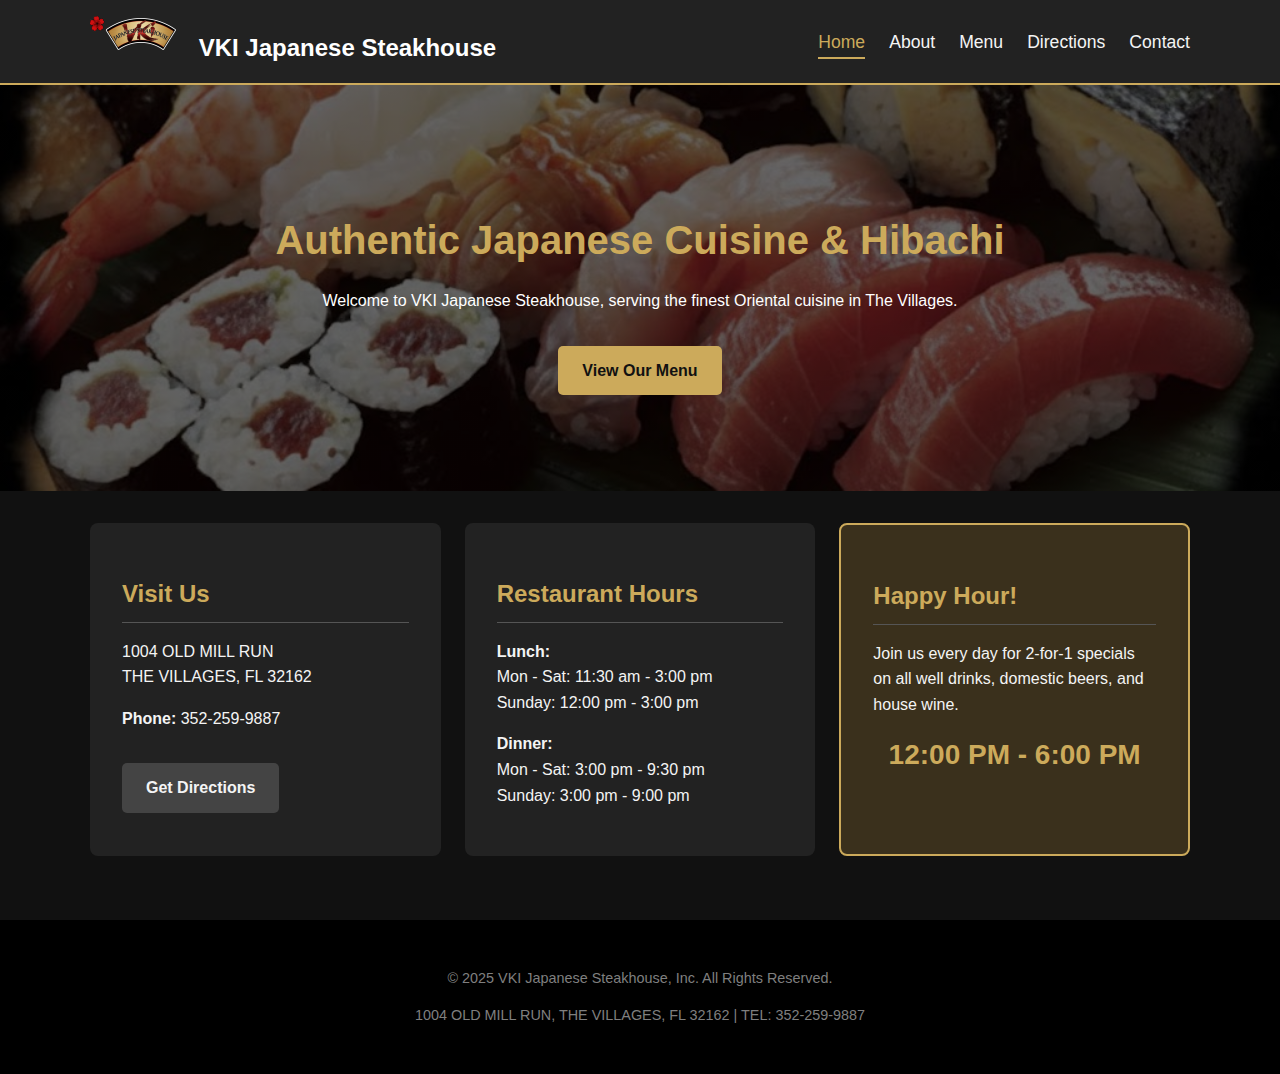
<file: index.html>
<!DOCTYPE html>
<html lang="en">
<head>
    <meta charset="UTF-8">
    <meta name="viewport" content="width=device-width, initial-scale=1.0">
    <title>VKI Japanese Steakhouse - The Villages, FL</title>
    <link rel="icon" type="image/png" href="src/images/vki-updated-tr-bg-no-flower.png">
    <link rel="stylesheet" href="src/style.css">
</head>
<body>
    <header>
        <div class="container">
            <div class="logo">
                <a href="index.html">
                    <img src="src/images/vki-updated-tr-bg.png" alt="VKI Japanese Steakhouse Logo">
                    VKI Japanese Steakhouse
                </a>
            </div>
            <nav>
                <ul>
                    <li><a href="index.html" class="active">Home</a></li>
                    <li><a href="pages/about.html">About</a></li>
                    <li><a href="pages/menu.html">Menu</a></li>
                    <li><a href="pages/direction.html">Directions</a></li>
                    <li><a href="pages/contact.html">Contact</a></li>
                </ul>
            </nav>
        </div>
    </header>

    <main>
        <section class="hero">
            <div class="container">
                <h1>Authentic Japanese Cuisine & Hibachi</h1>
                <p>Welcome to VKI Japanese Steakhouse, serving the finest Oriental cuisine in The Villages.</p>
                <a href="pages/menu.html" class="cta-button">View Our Menu</a>
            </div>
        </section>

        <section class="home-content container">
            <div class="info-box">
                <h2>Visit Us</h2>
                <p>1004 OLD MILL RUN<br>THE VILLAGES, FL 32162</p>
                <p><strong>Phone:</strong> 352-259-9887</p>
                <a href="pages/direction.html" class="cta-button secondary">Get Directions</a>
            </div>

            <div class="info-box">
                <h2>Restaurant Hours</h2>
                <p><strong>Lunch:</strong><br>
                   Mon - Sat: 11:30 am - 3:00 pm<br>
                   Sunday: 12:00 pm - 3:00 pm
                   </p>
                <p><strong>Dinner:</strong><br>
                   Mon - Sat: 3:00 pm - 9:30 pm<br>
                   Sunday: 3:00 pm - 9:00 pm
                </p>
            </div>

            <div class="info-box special">
                <h2>Happy Hour!</h2>
                <p>Join us every day for 2-for-1 specials on all well drinks, domestic beers, and house wine.</p>
                <p class="large-text">12:00 PM - 6:00 PM</p>
                </div>
        </section>
    </main>

    <footer>
        <div class="container">
            <p>&copy; 2025 VKI Japanese Steakhouse, Inc. All Rights Reserved.</p>
            <p>1004 OLD MILL RUN, THE VILLAGES, FL 32162 | TEL: 352-259-9887</p>
        </div>
    </footer>
</body>
</html>
</file>
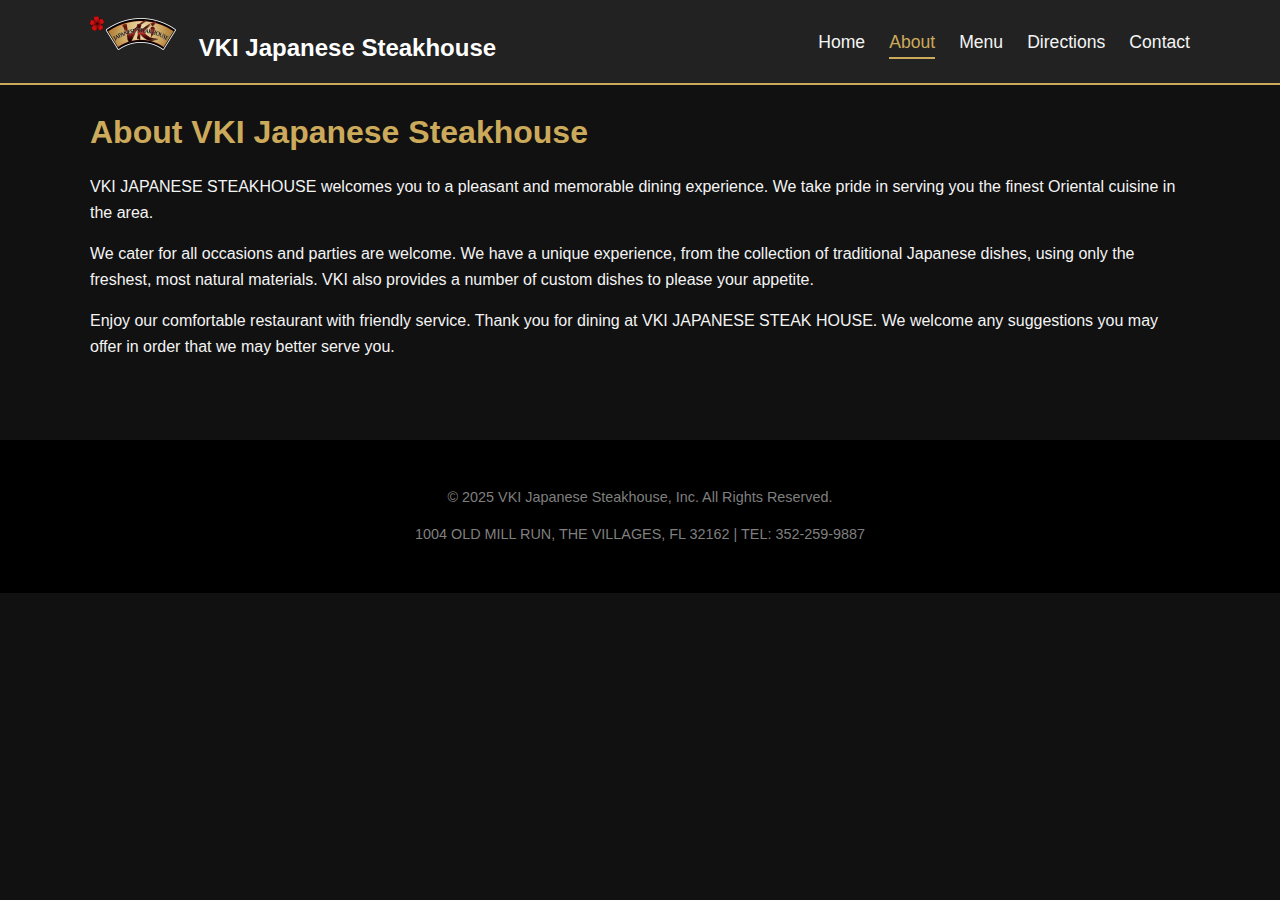
<file: pages/about.html>
<!DOCTYPE html>
<html lang="en">
<head>
    <meta charset="UTF-8">
    <meta name="viewport" content="width=device-width, initial-scale=1.0">
    <title>About Us - VKI Japanese Steakhouse</title>
    <link rel="icon" type="image/png" href="../src/images/vki-updated-tr-bg-no-flower.png">
    <link rel="stylesheet" href="../src/style.css">
</head>
<body>
    <header>
        <div class="container">
            <div class="logo">
                <a href="../index.html">
                    <img src="../src/images/vki-updated-tr-bg.png" alt="VKI Japanese Steakhouse Logo">
                    VKI Japanese Steakhouse
                </a>
            </div>
            <nav>
                <ul>
                    <li><a href="../index.html">Home</a></li>
                    <li><a href="about.html" class="active">About</a></li>
                    <li><a href="menu.html">Menu</a></li>
                    <li><a href="direction.html">Directions</a></li>
                    <li><a href="contact.html">Contact</a></li>
                </ul>
            </nav>
        </div>
    </header>

    <main>
        <div class="container">
            <h1 class="page-title">About VKI Japanese Steakhouse</h1>
            <div class="about-content">
                <p>VKI JAPANESE STEAKHOUSE welcomes you to a pleasant and memorable dining experience. We take pride in serving you the finest Oriental cuisine in the area.</p>
                <p>We cater for all occasions and parties are welcome. We have a unique experience, from the collection of traditional Japanese dishes, using only the freshest, most natural materials. VKI also provides a number of custom dishes to please your appetite.</p>
                <p>Enjoy our comfortable restaurant with friendly service. Thank you for dining at VKI JAPANESE STEAK HOUSE. We welcome any suggestions you may offer in order that we may better serve you.</p>
            </div>
        </div>
    </main>

    <footer>
        <div class="container">
            <p>&copy; 2025 VKI Japanese Steakhouse, Inc. All Rights Reserved.</p>
            <p>1004 OLD MILL RUN, THE VILLAGES, FL 32162 | TEL: 352-259-9887</p>
        </div>
    </footer>
</body>
</html>
</file>
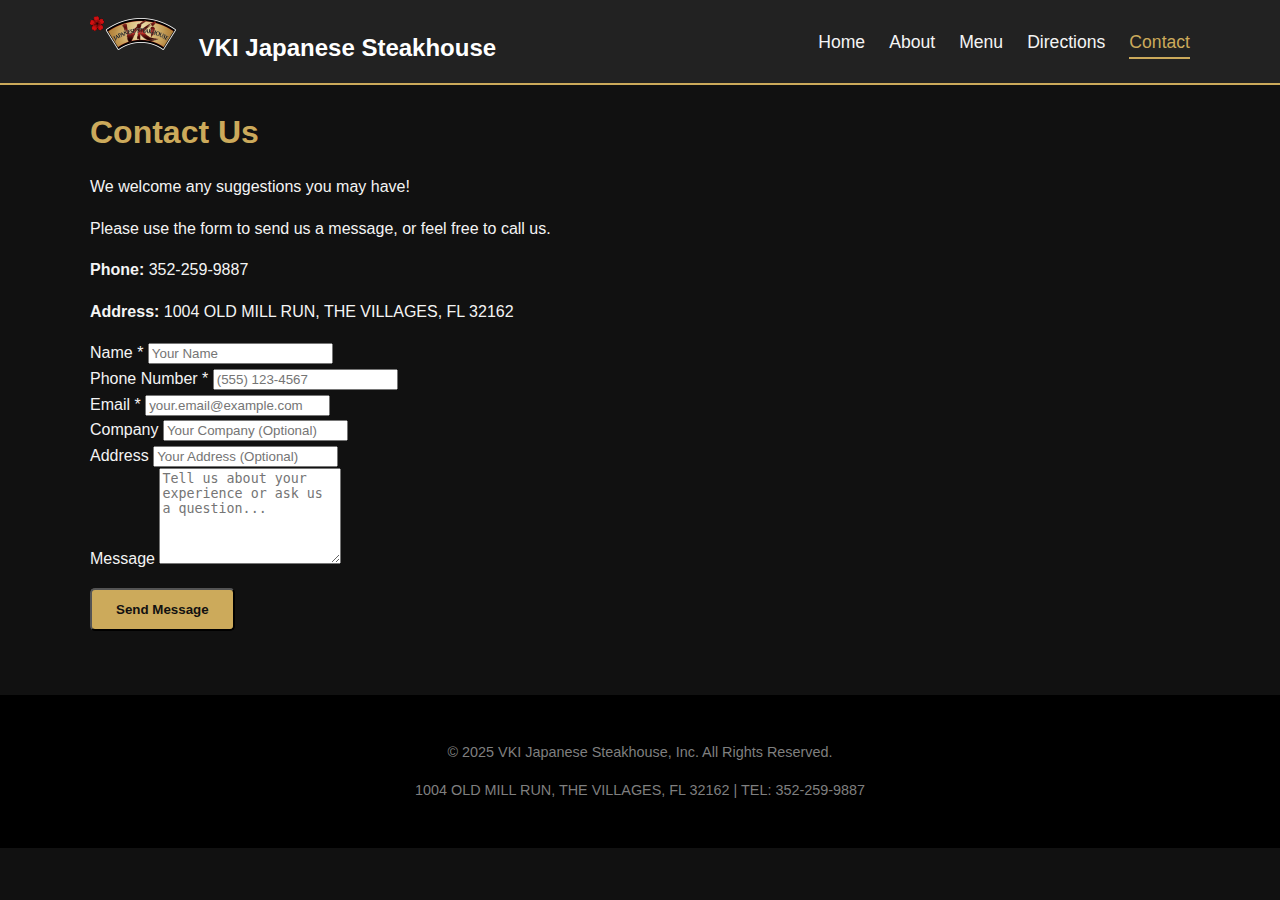
<file: pages/contact.html>
<!DOCTYPE html>
<html lang="en">
<head>
    <meta charset="UTF-8">
    <meta name="viewport" content="width=device-width, initial-scale=1.0">
    <title>Contact Us - VKI Japanese Steakhouse</title>
    <link rel="icon" type="image/png" href="../src/images/vki-updated-tr-bg-no-flower.png">
    <link rel="stylesheet" href="../src/style.css">
</head>
<body>
    <header>
        <div class="container">
            <div class="logo">
                <a href="../index.html">
                    <img src="../src/images/vki-updated-tr-bg.png" alt="VKI Japanese Steakhouse Logo">
                    VKI Japanese Steakhouse
                </a>
            </div>
            <nav>
                <ul>
                    <li><a href="../index.html">Home</a></li>
                    <li><a href="about.html">About</a></li>
                    <li><a href="menu.html">Menu</a></li>
                    <li><a href="direction.html">Directions</a></li>
                    <li><a href="contact.html" class="active">Contact</a></li>
                </ul>
            </nav>
        </div>
    </header>

    <main>
        <div class="container">
            <h1 class="page-title">Contact Us</h1>
            <div class="contact-content">
                <div class="contact-info">
                    <p>We welcome any suggestions you may have!</p>
                    <p>Please use the form to send us a message, or feel free to call us.</p>
                    <p><strong>Phone:</strong> 352-259-9887</p>
                    <p><strong>Address:</strong> 1004 OLD MILL RUN, THE VILLAGES, FL 32162</p>
                </div>

                <form class="contact-form" onsubmit="return false;">
                    <div class="form-group">
                        <label for="name">Name <span class="required">*</span></label>
                        <input type="text" id="name" name="name" placeholder="Your Name" required>
                    </div>
                    
                    <div class="form-group">
                        <label for="phone">Phone Number <span class="required">*</span></label>
                        <input type="tel" id="phone" name="phone" placeholder="(555) 123-4567" required>
                    </div>

                    <div class="form-group">
                        <label for="email">Email <span class="required">*</span></label>
                        <input type="email" id="email" name="email" placeholder="your.email@example.com" required>
                    </div>

                    <div class="form-group">
                        <label for="company">Company</label>
                        <input type="text" id="company" name="company" placeholder="Your Company (Optional)">
                    </div>

                    <div class="form-group">
                        <label for="address">Address</label>
                        <input type="text" id="address" name="address" placeholder="Your Address (Optional)">
                    </div>

                    <div class="form-group">
                        <label for="message">Message</label>
                        <textarea id="message" name="message" rows="6" placeholder="Tell us about your experience or ask us a question..."></textarea>
                    </div>

                    <button type="submit" class="cta-button" onclick="window.location.reload();">Send Message</button>
                </form>
            </div>
        </div>
    </main>

    <footer>
        <div class="container">
            <p>© 2025 VKI Japanese Steakhouse, Inc. All Rights Reserved.</p>
            <p>1004 OLD MILL RUN, THE VILLAGES, FL 32162 | TEL: 352-259-9887</p>
        </div>
    </footer>
</body>
</html>
</file>
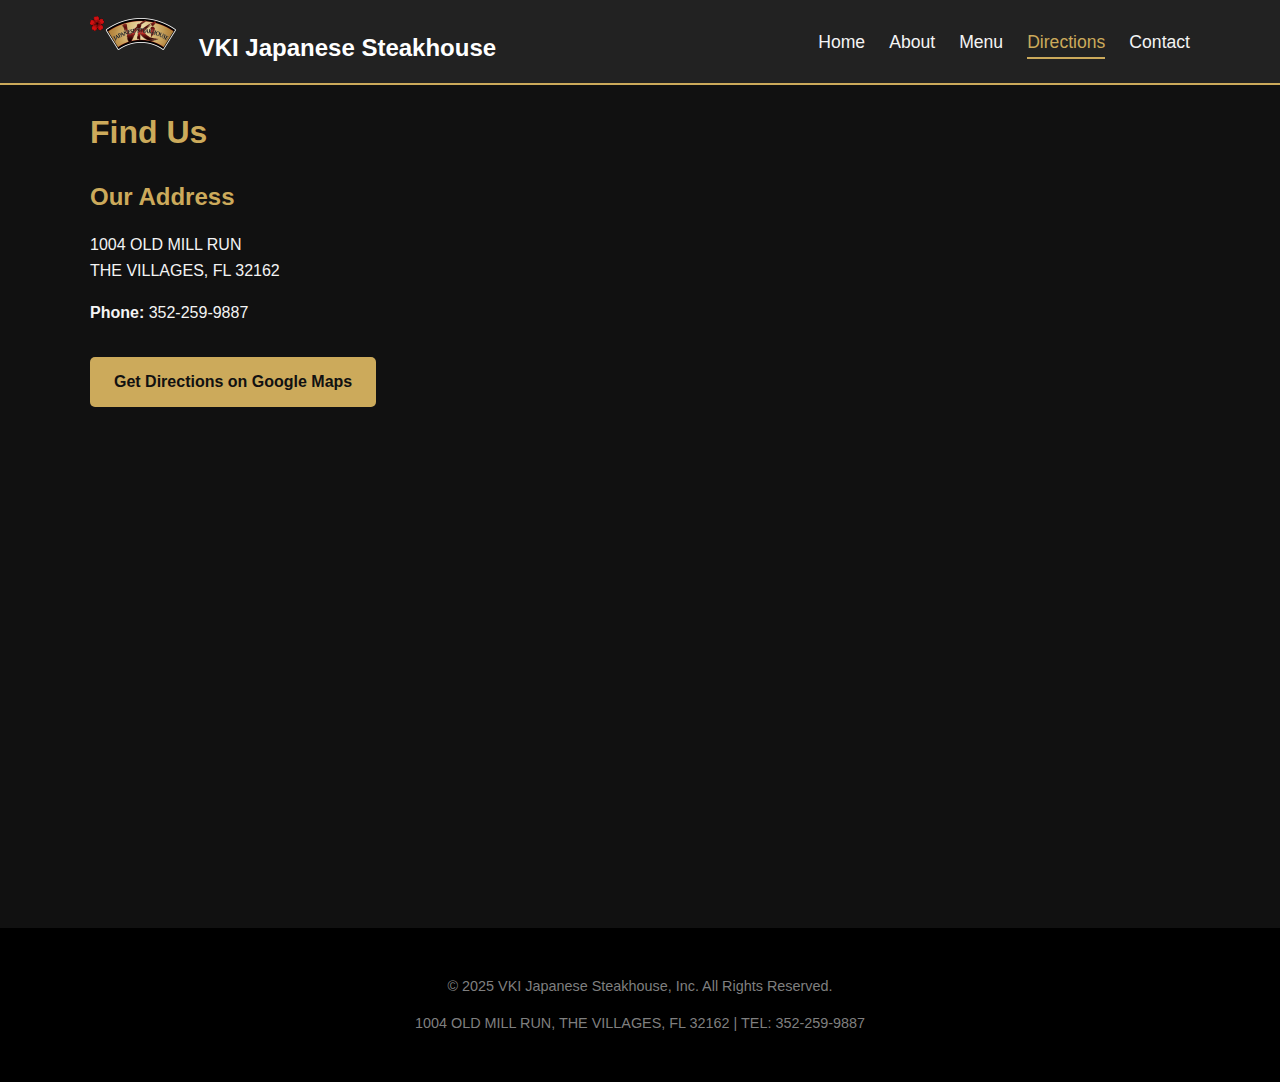
<file: pages/direction.html>
<!DOCTYPE html>
<html lang="en">
<head>
    <meta charset="UTF-8">
    <meta name="viewport" content="width=device-width, initial-scale=1.0">
    <title>Direction - VKI Japanese Steakhouse</title>
    <link rel="icon" type="image/png" href="../src/images/vki-updated-tr-bg-no-flower.png">
    <link rel="stylesheet" href="../src/style.css">
</head>
<body>
    <header>
        <div class="container">
            <div class="logo">
                <a href="../index.html">
                    <img src="../src/images/vki-updated-tr-bg.png" alt="VKI Japanese Steakhouse Logo">
                    VKI Japanese Steakhouse
                </a>
            </div>
            <nav>
                <ul>
                    <li><a href="../index.html">Home</a></li>
                    <li><a href="about.html">About</a></li>
                    <li><a href="menu.html">Menu</a></li>
                    <li><a href="direction.html" class="active">Directions</a></li>
                    <li><a href="contact.html">Contact</a></li>
                </ul>
            </nav>
        </div>
    </header>

    <main>
        <div class="container">
            <h1 class="page-title">Find Us</h1>
            <div class="direction-content">
                <div class="address-box">
                    <h2>Our Address</h2>
                    <p>1004 OLD MILL RUN<br>THE VILLAGES, FL 32162</p>
                    <p><strong>Phone:</strong> 352-259-9887</p>
                    <a href="https://www.google.com/maps/search/?api=1&query=1004+OLD+MILL+RUN,+THE+VILLAGES,+FL+32162" class="cta-button" target="_blank">
                        Get Directions on Google Maps
                    </a>
                </div>
                
                <div class="map-container">
                    <iframe 
                        src="https://www.google.com/maps/embed?pb=!1m18!1m12!1m3!1d3503.250568853702!2d-81.9610530849182!3d28.89201978243385!2m3!1f0!2f0!3f0!3m2!1i1024!2i768!4f13.1!3m3!1m2!1s0x88e7c10b2d6a362b%3A0x6a15555c165d6c8!2s1004%20Old%20Mill%20Run%2C%20The%20Villages%2C%20FL%2032162!5e0!3m2!1sen!2sus!4v1670000000000" 
                        width="600" 
                        height="450" 
                        style="border:0;" 
                        allowfullscreen="" 
                        loading="lazy" 
                        referrerpolicy="no-referrer-when-downgrade">
                    </iframe>
                </div>
            </div>
        </div>
    </main>

    <footer>
        <div class="container">
            <p>&copy; 2025 VKI Japanese Steakhouse, Inc. All Rights Reserved.</p>
            <p>1004 OLD MILL RUN, THE VILLAGES, FL 32162 | TEL: 352-259-9887</p>
        </div>
    </footer>
</body>
</html>
</file>
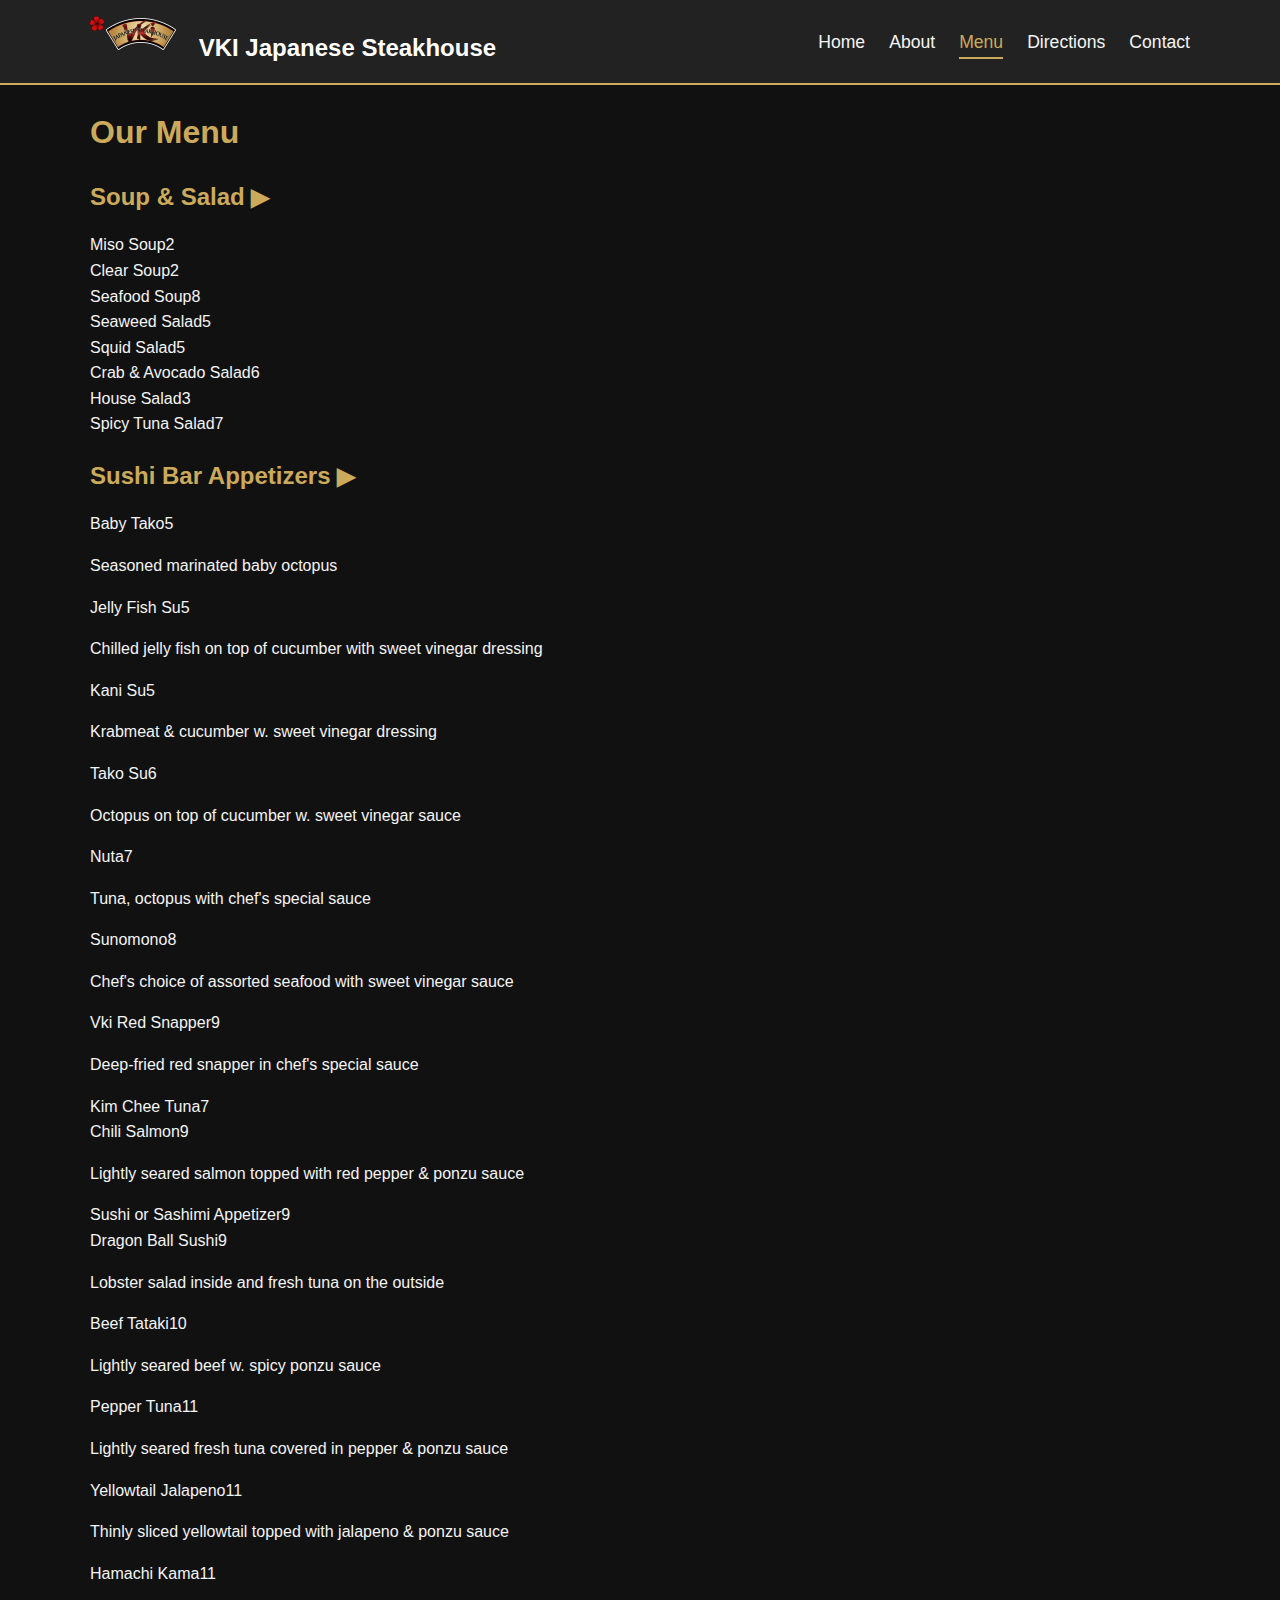
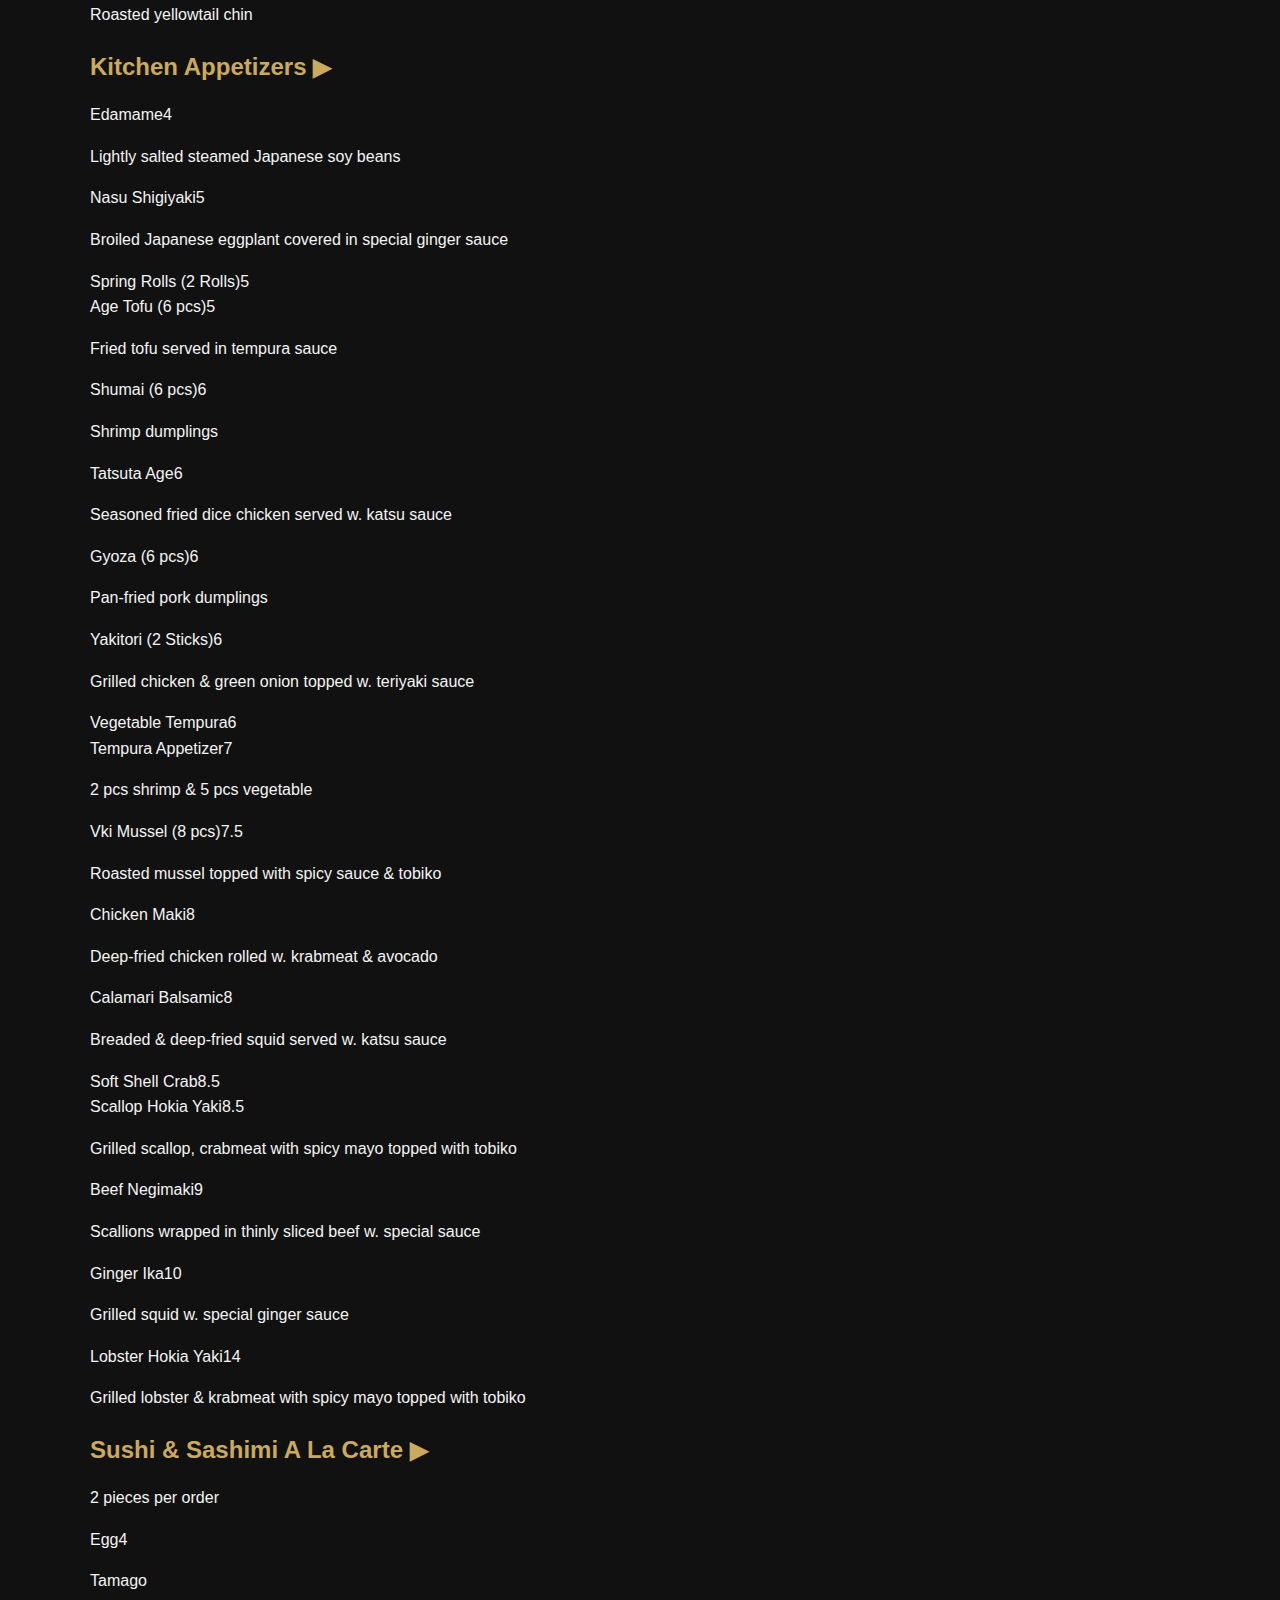
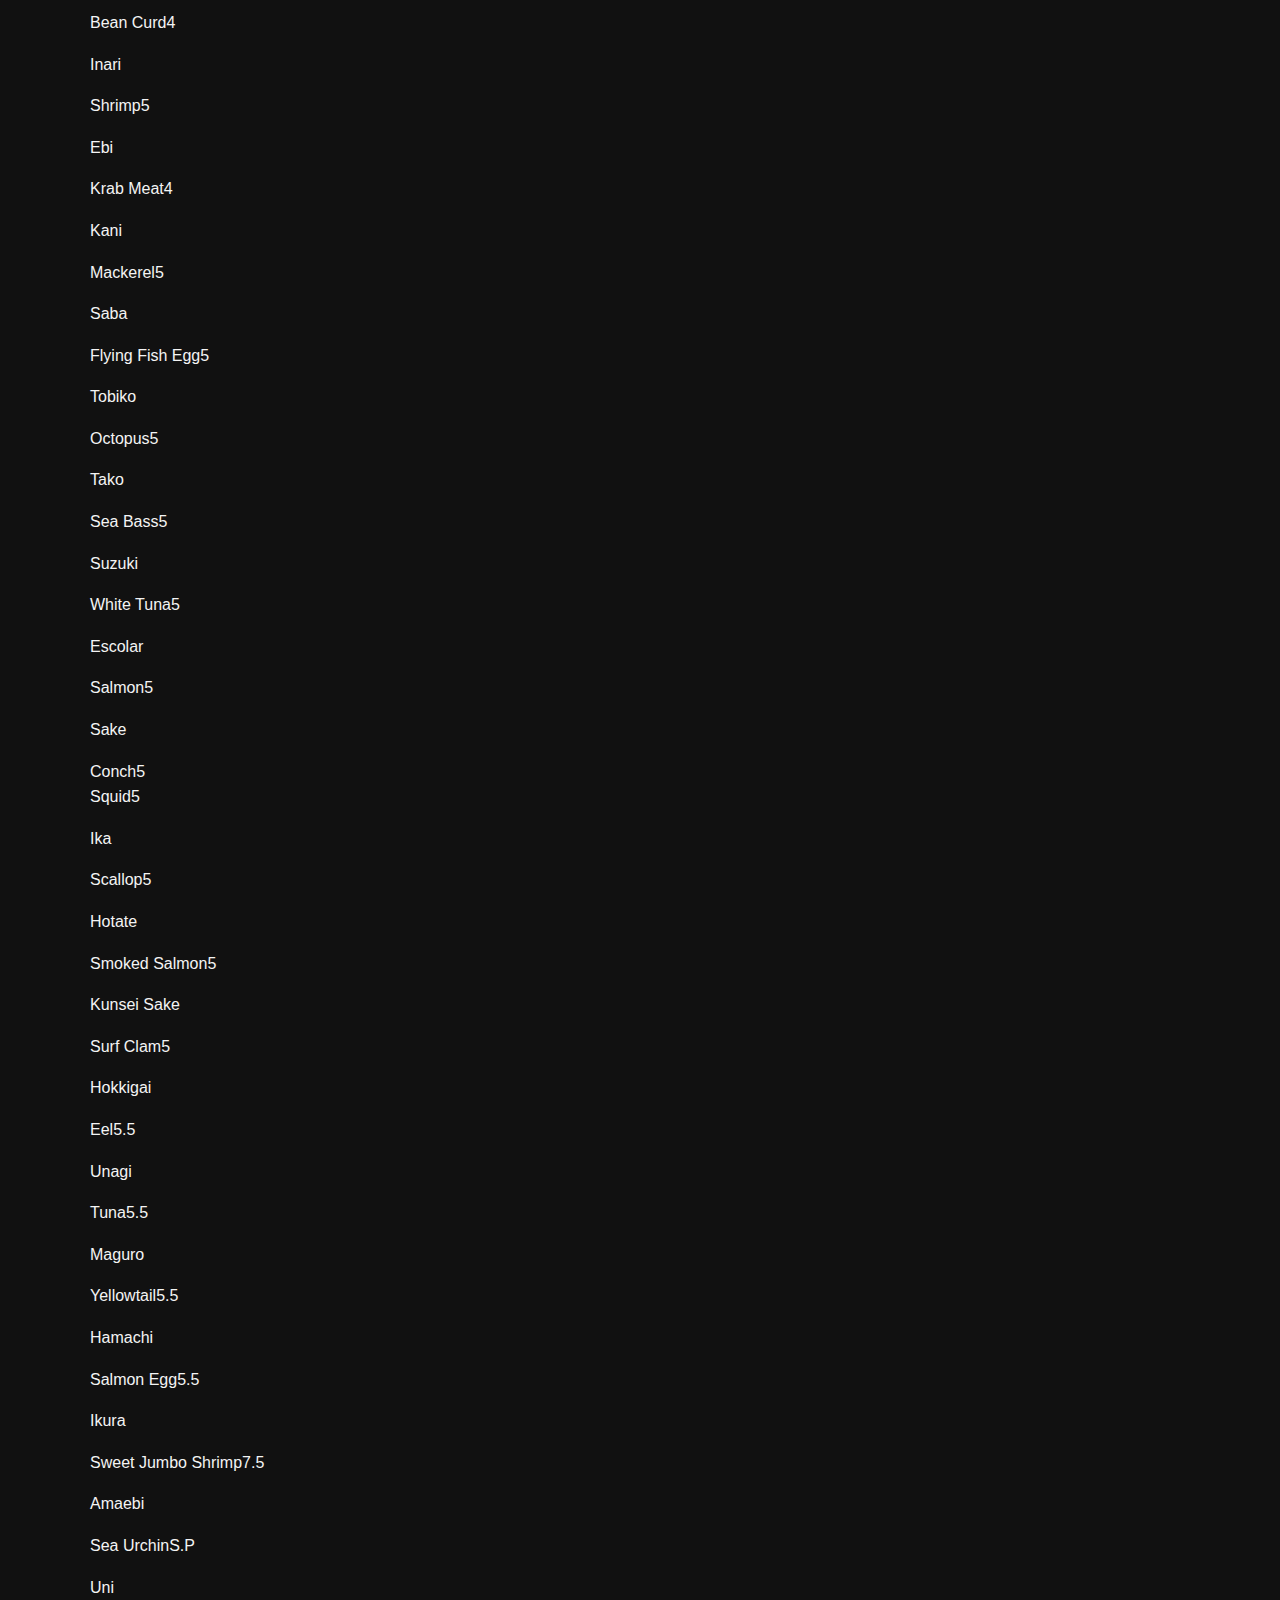
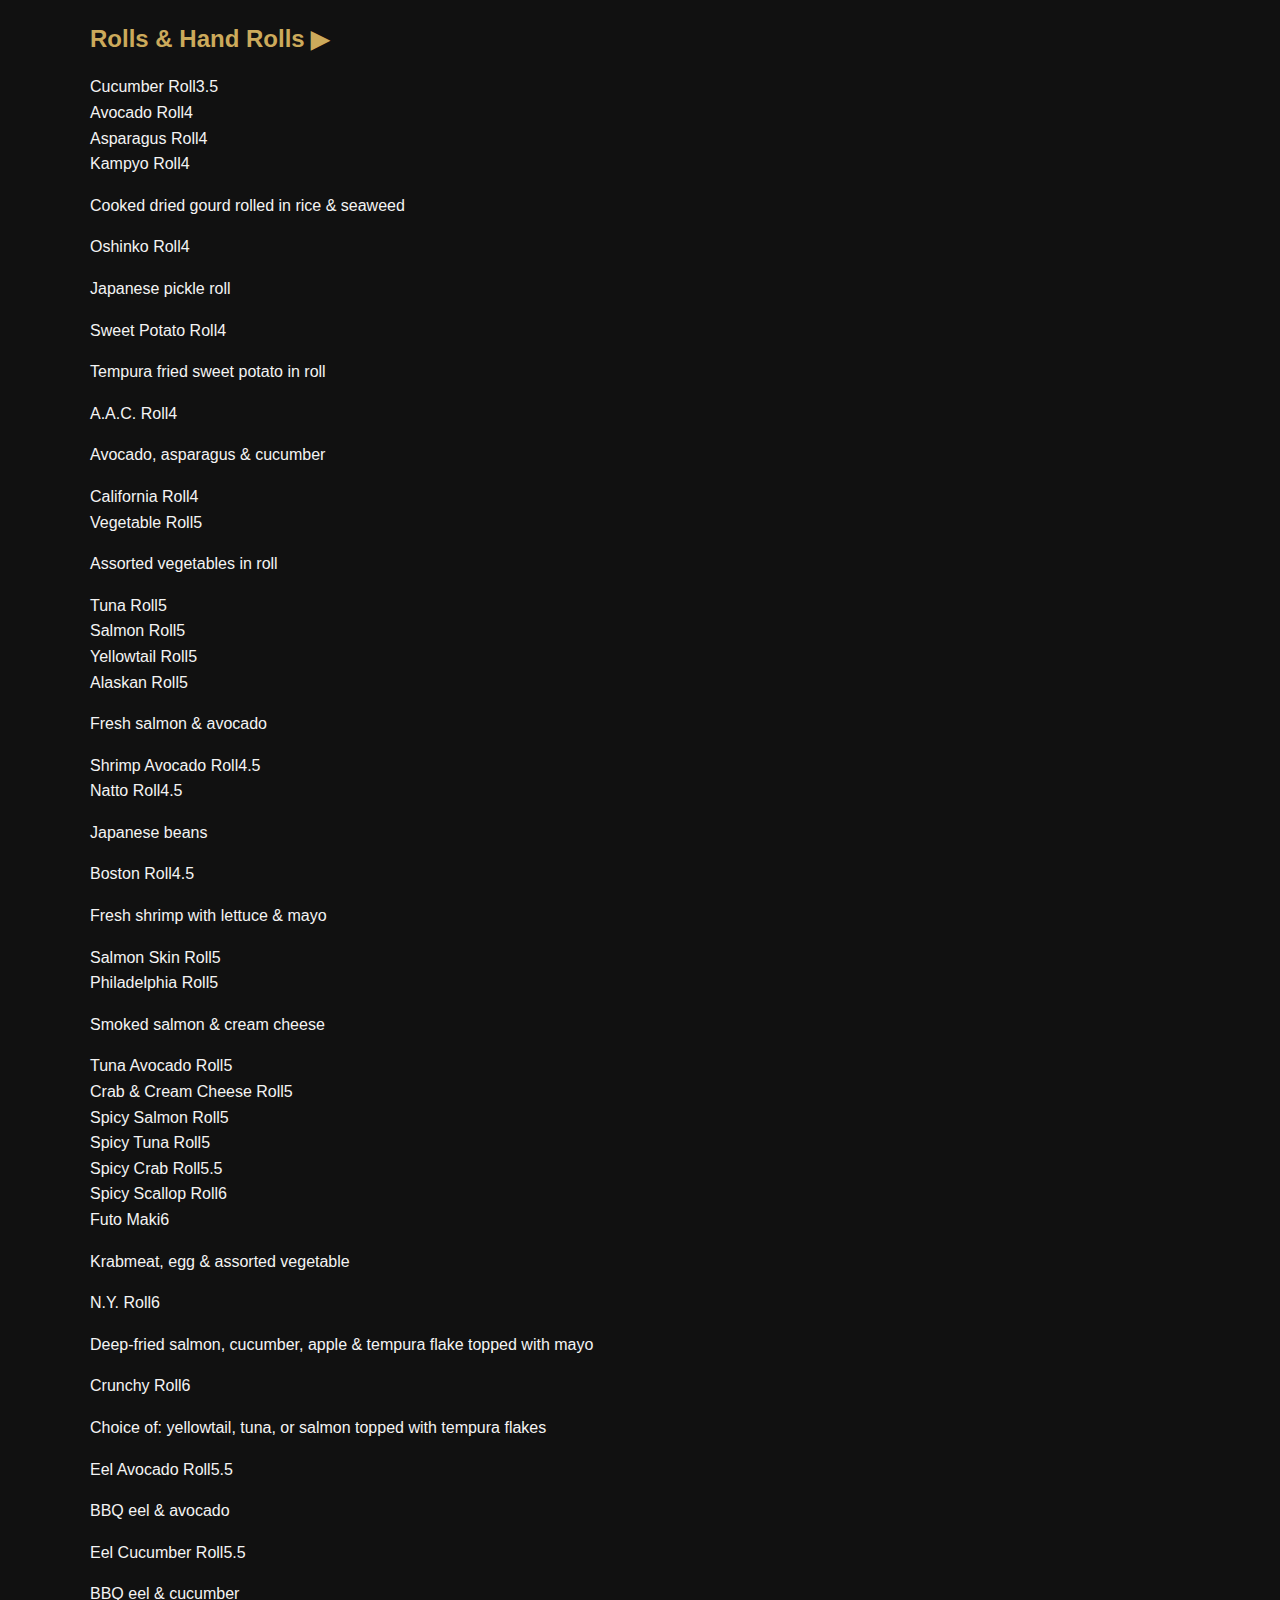
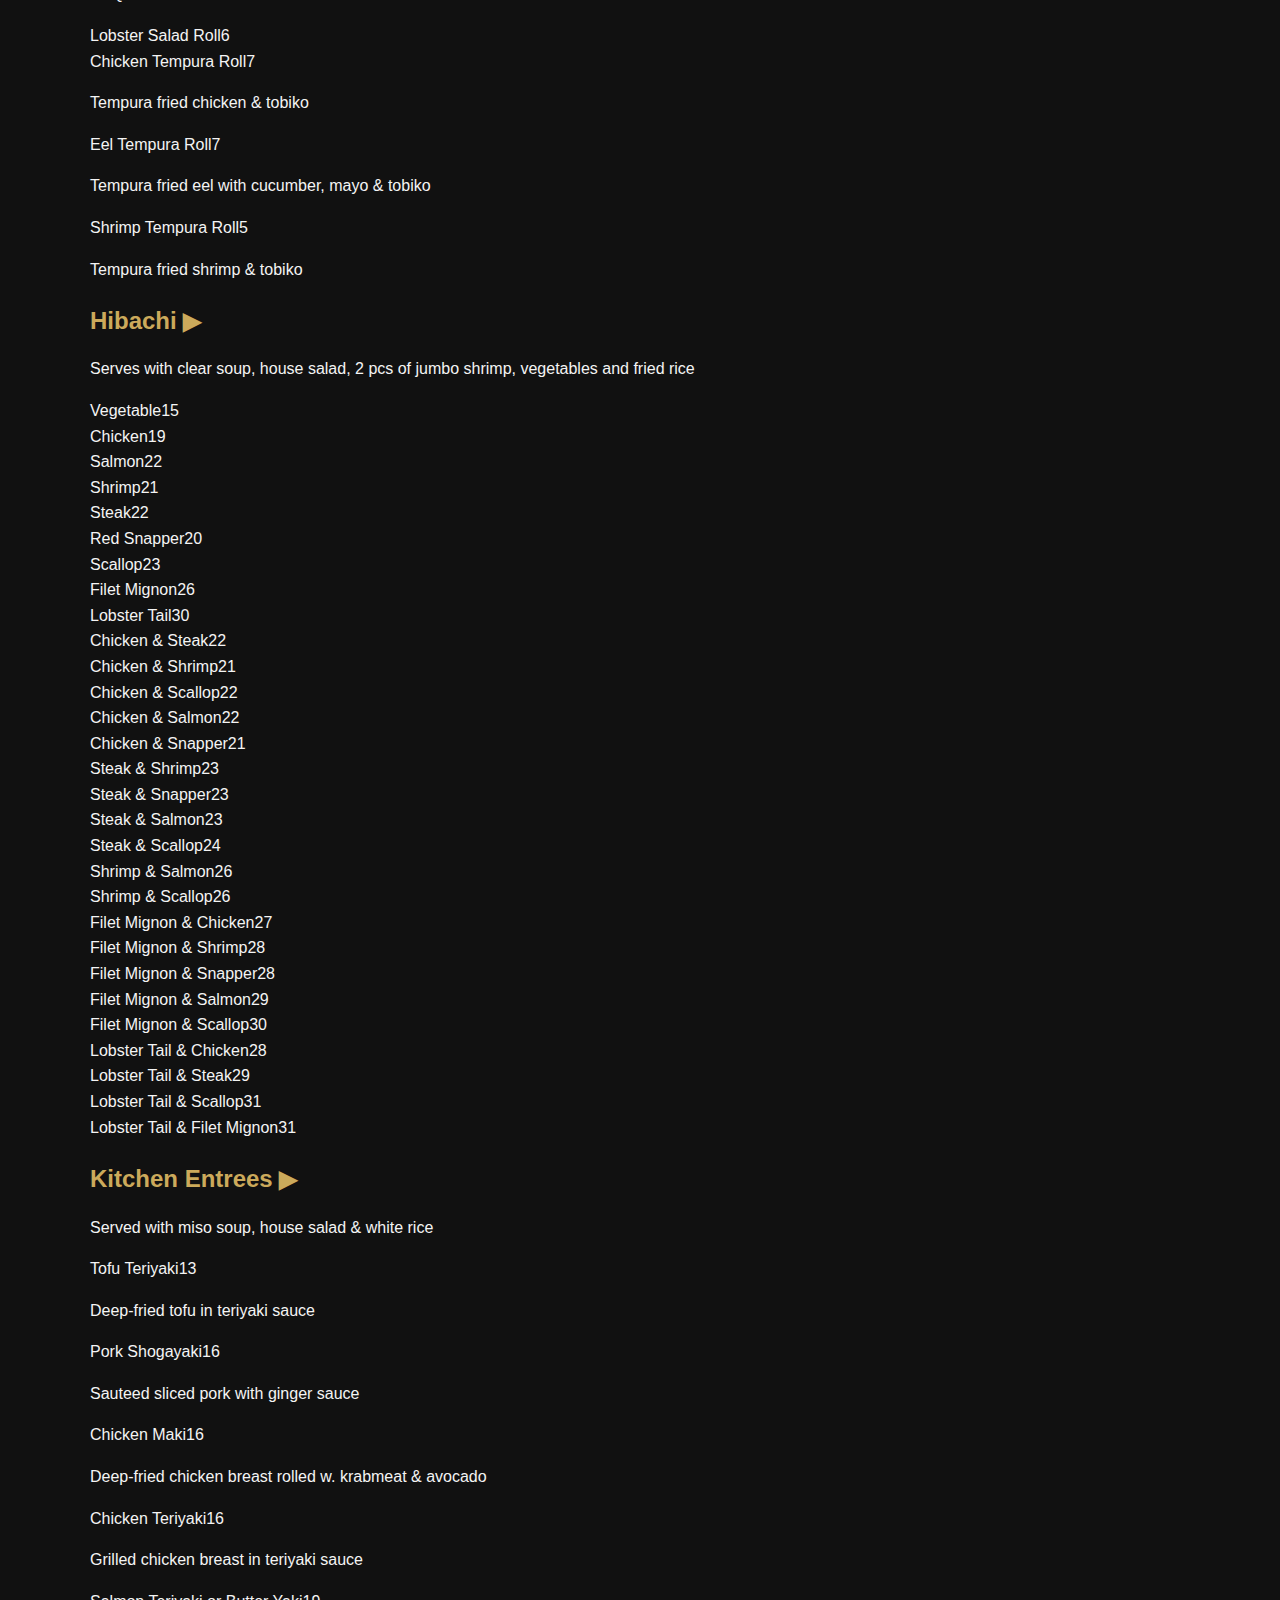
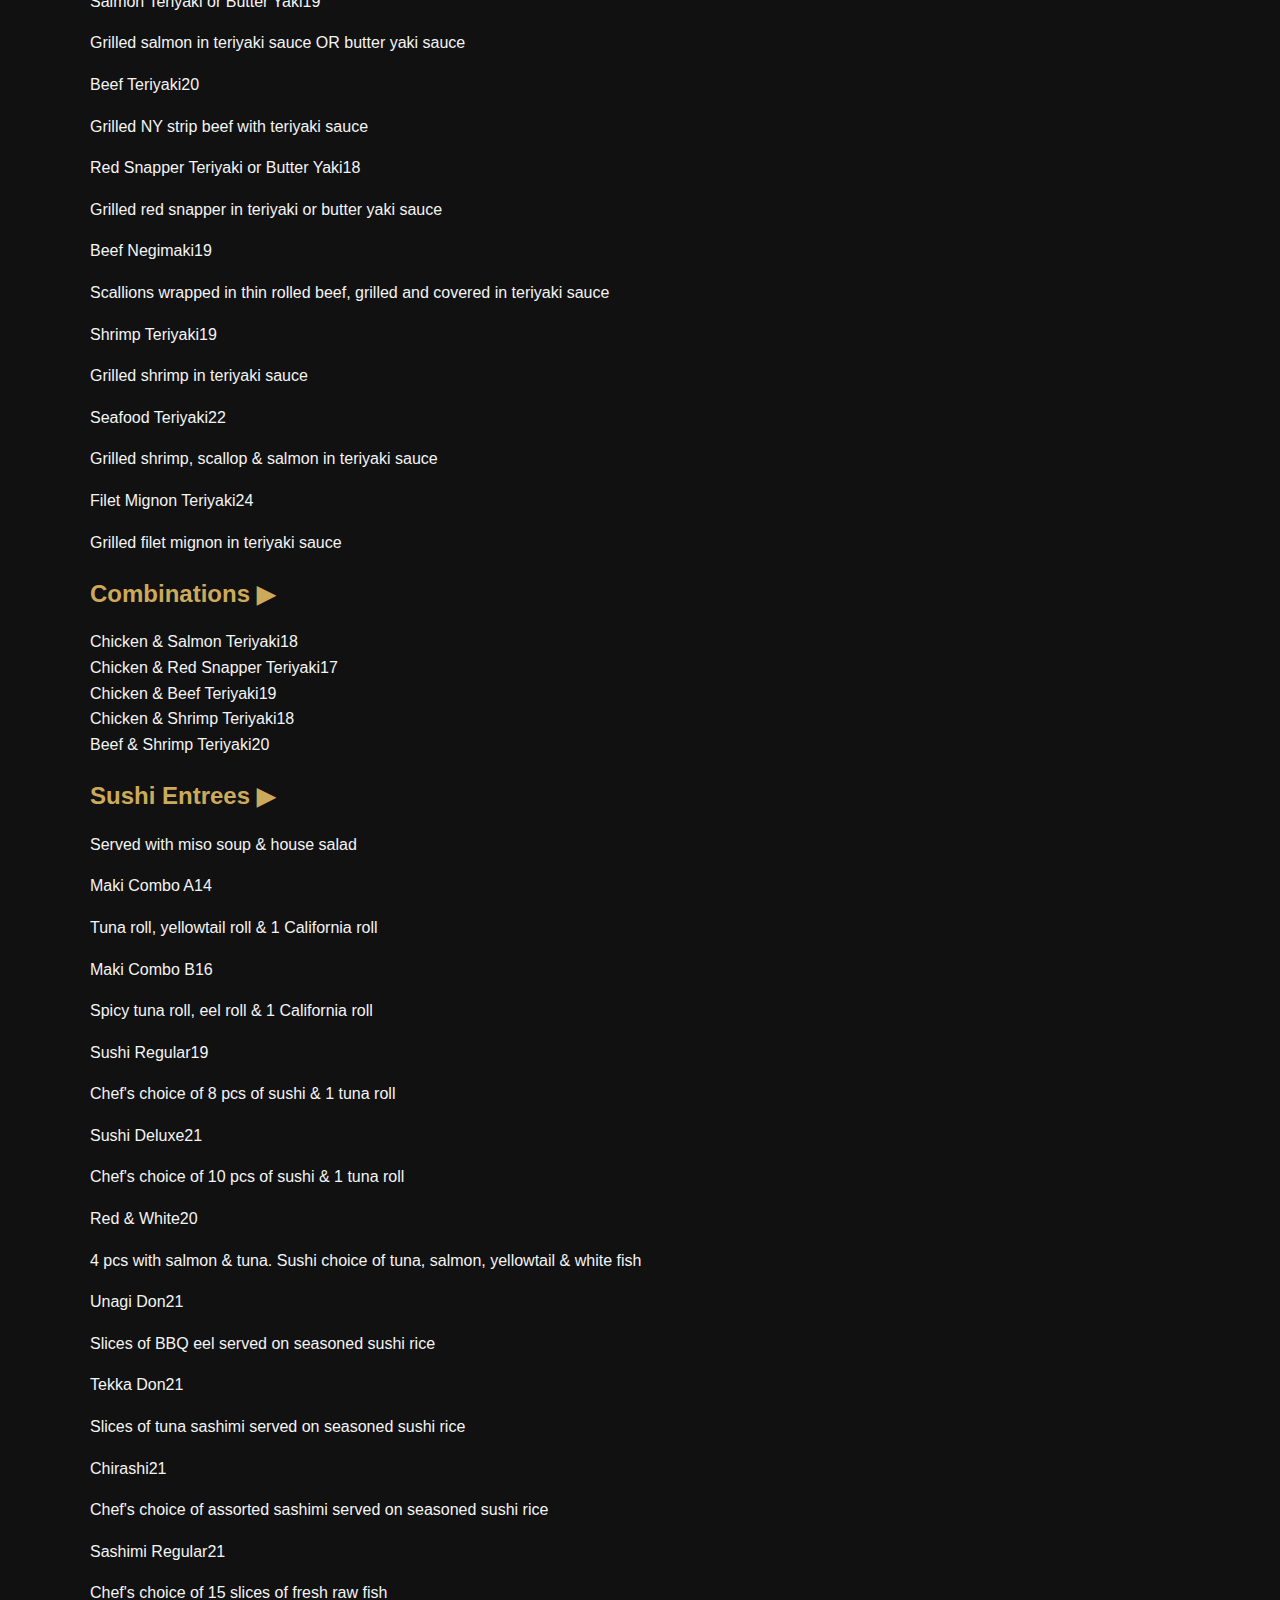
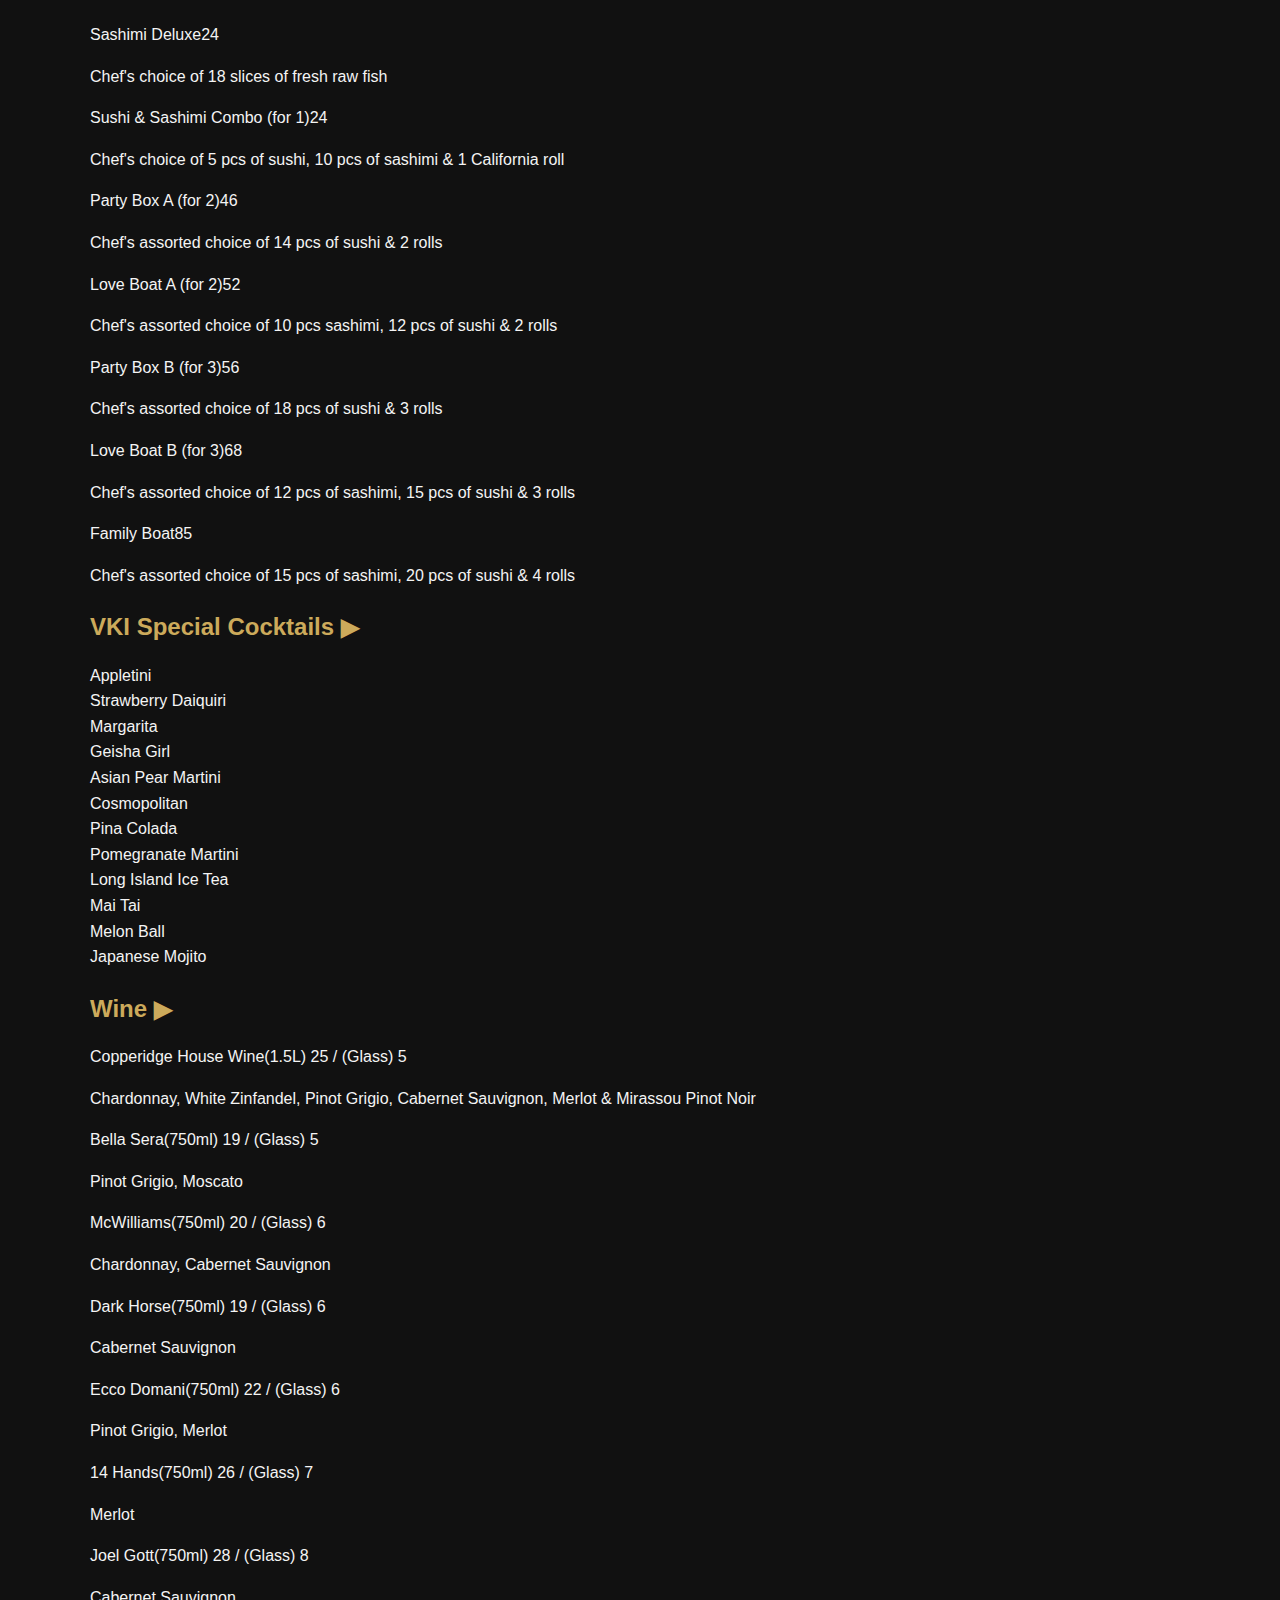
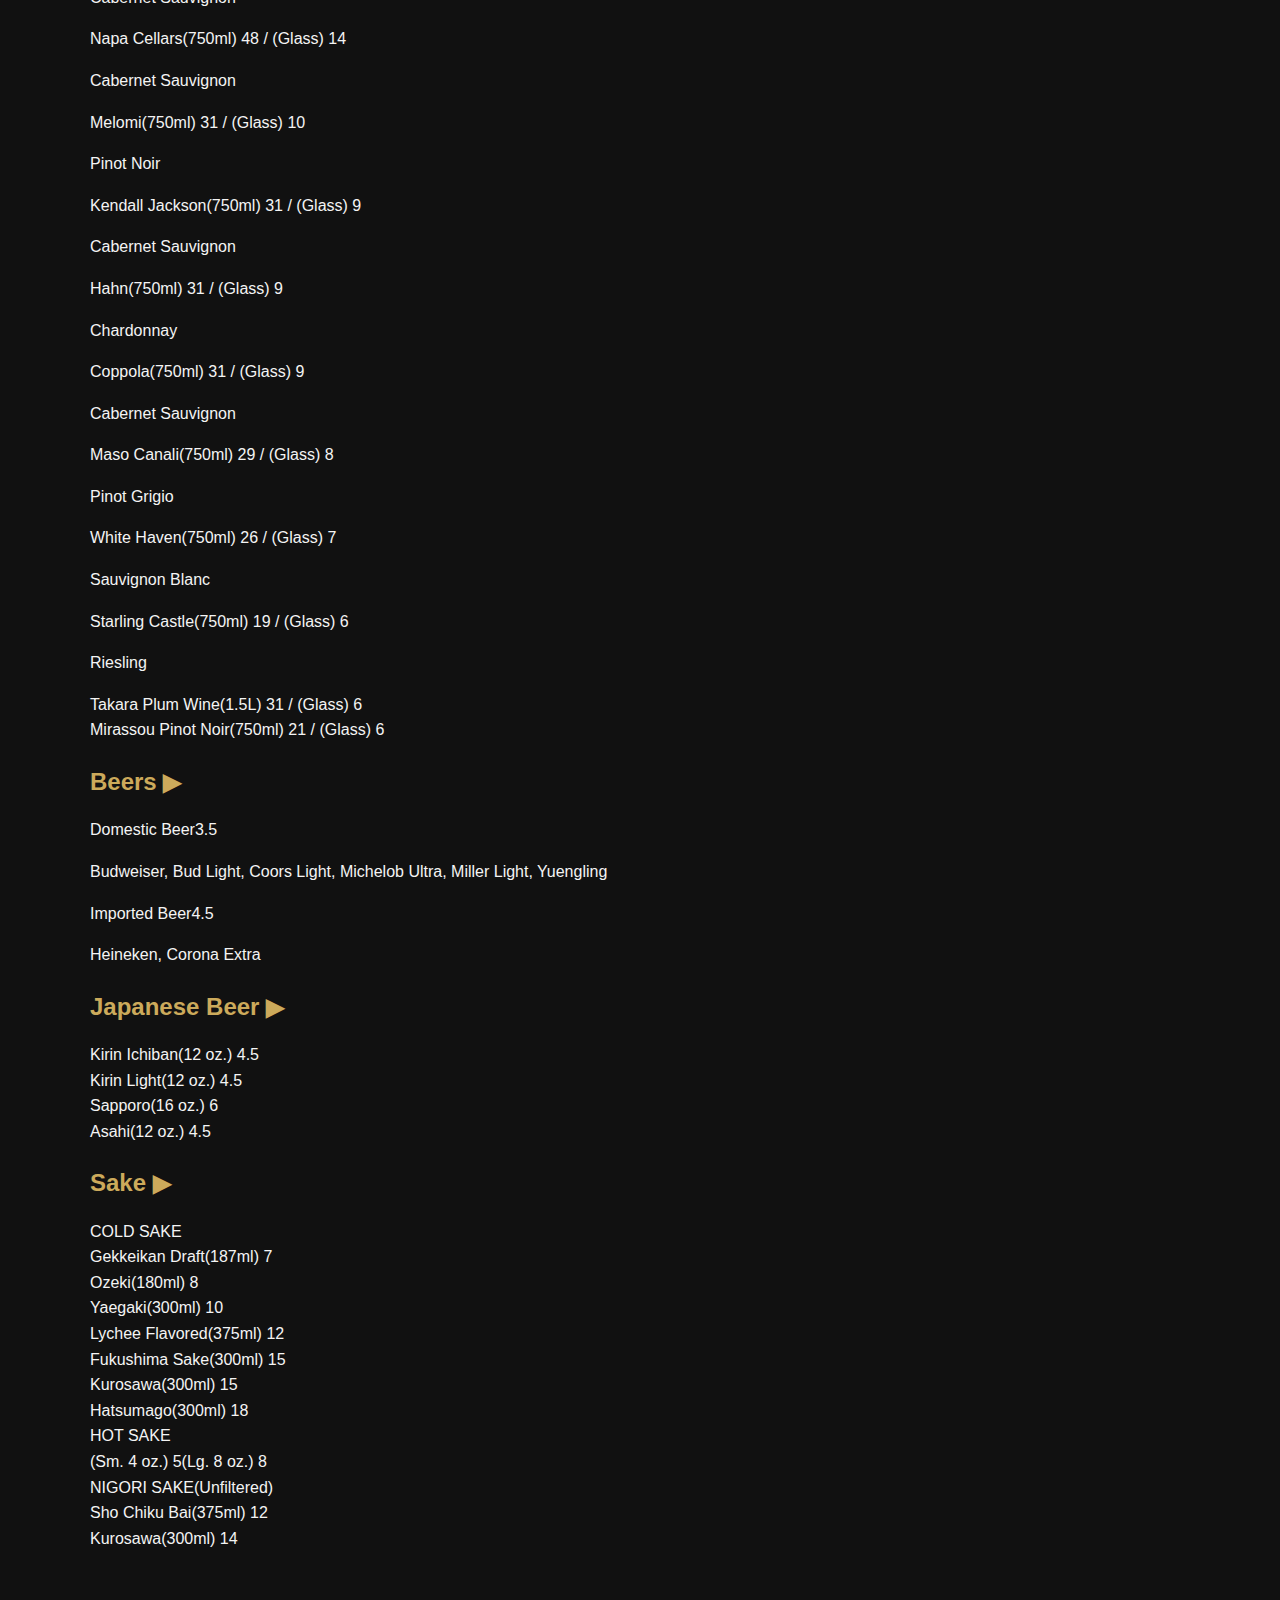
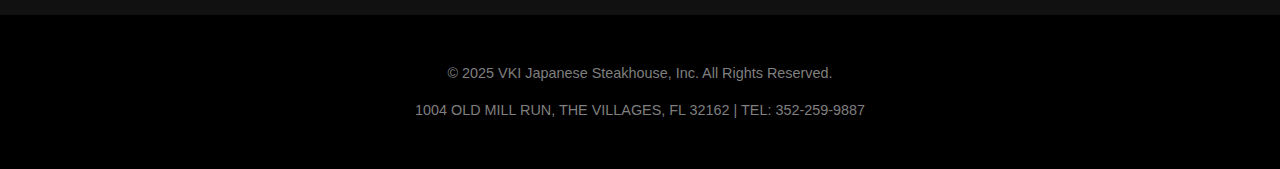
<file: pages/menu.html>
<!DOCTYPE html>
<html lang="en">
<head>
    <meta charset="UTF-8">
    <meta name="viewport"="width=device-width, initial-scale=1.0">
    <title>Menu - VKI Japanese Steakhouse</title>
    <link rel="icon" type="image/png" href="../src/images/vki-updated-tr-bg-no-flower.png">
    <link rel="stylesheet" href="../src/style.css">
</head>
<body>
    <header>
        <div class="container">
            <div class="logo">
                <a href="../index.html">
                    <img src="../src/images/vki-updated-tr-bg.png" alt="VKI Japanese Steakhouse Logo">
                    VKI Japanese Steakhouse
                </a>
            </div>
            <nav>
                <ul>
                    <li><a href="../index.html">Home</a></li>
                    <li><a href="about.html">About</a></li>
                    <li><a href="menu.html" class="active">Menu</a></li>
                    <li><a href="direction.html">Directions</a></li>
                    <li><a href="contact.html">Contact</a></li>
                </ul>
            </nav>
        </div>
    </header>

    <main class="menu-page">
        <div class="container">
            <h1>Our Menu</h1>

            <section class="menu-category">
                <h2 class="menu-category-title" onclick="toggleCategory(this)">
                    Soup & Salad
                    <span class="menu-category-arrow collapsed">▶</span>
                </h2>
                <div class="menu-category-content collapsed">
                    <div class="menu-grid">
                        <div class="menu-item"><div class="menu-item-header"><span class="menu-item-name">Miso Soup</span><span class="menu-item-price">2</span></div></div>
                        <div class="menu-item"><div class="menu-item-header"><span class="menu-item-name">Clear Soup</span><span class="menu-item-price">2</span></div></div>
                        <div class="menu-item"><div class="menu-item-header"><span class="menu-item-name">Seafood Soup</span><span class="menu-item-price">8</span></div></div>
                        <div class="menu-item"><div class="menu-item-header"><span class="menu-item-name">Seaweed Salad</span><span class="menu-item-price">5</span></div></div>
                        <div class="menu-item"><div class="menu-item-header"><span class="menu-item-name">Squid Salad</span><span class="menu-item-price">5</span></div></div>
                        <div class="menu-item"><div class="menu-item-header"><span class="menu-item-name">Crab & Avocado Salad</span><span class="menu-item-price">6</span></div></div>
                        <div class="menu-item"><div class="menu-item-header"><span class="menu-item-name">House Salad</span><span class="menu-item-price">3</span></div></div>
                        <div class="menu-item"><div class="menu-item-header"><span class="menu-item-name">Spicy Tuna Salad</span><span class="menu-item-price">7</span></div></div>
                    </div>
                </div>
            </section>

            <section class="menu-category">
                <h2 class="menu-category-title" onclick="toggleCategory(this)">
                    Sushi Bar Appetizers
                    <span class="menu-category-arrow collapsed">▶</span>
                </h2>
                <div class="menu-category-content collapsed">
                    <div class="menu-grid">
                        <div class="menu-item"><div class="menu-item-header"><span class="menu-item-name">Baby Tako</span><span class="menu-item-price">5</span></div><p class="menu-item-description">Seasoned marinated baby octopus</p></div>
                        <div class="menu-item"><div class="menu-item-header"><span class="menu-item-name">Jelly Fish Su</span><span class="menu-item-price">5</span></div><p class="menu-item-description">Chilled jelly fish on top of cucumber with sweet vinegar dressing</p></div>
                        <div class="menu-item"><div class="menu-item-header"><span class="menu-item-name">Kani Su</span><span class="menu-item-price">5</span></div><p class="menu-item-description">Krabmeat & cucumber w. sweet vinegar dressing</p></div>
                        <div class="menu-item"><div class="menu-item-header"><span class="menu-item-name">Tako Su</span><span class="menu-item-price">6</span></div><p class="menu-item-description">Octopus on top of cucumber w. sweet vinegar sauce</p></div>
                        <div class="menu-item"><div class="menu-item-header"><span class="menu-item-name">Nuta</span><span class="menu-item-price">7</span></div><p class="menu-item-description">Tuna, octopus with chef's special sauce</p></div>
                        <div class="menu-item"><div class="menu-item-header"><span class="menu-item-name">Sunomono</span><span class="menu-item-price">8</span></div><p class="menu-item-description">Chef's choice of assorted seafood with sweet vinegar sauce</p></div>
                        <div class="menu-item"><div class="menu-item-header"><span class="menu-item-name">Vki Red Snapper</span><span class="menu-item-price">9</span></div><p class="menu-item-description">Deep-fried red snapper in chef's special sauce</p></div>
                        <div class="menu-item"><div class="menu-item-header"><span class="menu-item-name">Kim Chee Tuna</span><span class="menu-item-price">7</span></div></div>
                        <div class="menu-item"><div class="menu-item-header"><span class="menu-item-name">Chili Salmon</span><span class="menu-item-price">9</span></div><p class="menu-item-description">Lightly seared salmon topped with red pepper & ponzu sauce</p></div>
                        <div class="menu-item"><div class="menu-item-header"><span class="menu-item-name">Sushi or Sashimi Appetizer</span><span class="menu-item-price">9</span></div></div>
                        <div class="menu-item"><div class="menu-item-header"><span class="menu-item-name">Dragon Ball Sushi</span><span class="menu-item-price">9</span></div><p class="menu-item-description">Lobster salad inside and fresh tuna on the outside</p></div>
                        <div class="menu-item"><div class="menu-item-header"><span class="menu-item-name">Beef Tataki</span><span class="menu-item-price">10</span></div><p class="menu-item-description">Lightly seared beef w. spicy ponzu sauce</p></div>
                        <div class="menu-item"><div class="menu-item-header"><span class="menu-item-name">Pepper Tuna</span><span class="menu-item-price">11</span></div><p class="menu-item-description">Lightly seared fresh tuna covered in pepper & ponzu sauce</p></div>
                        <div class="menu-item"><div class="menu-item-header"><span class="menu-item-name">Yellowtail Jalapeno</span><span class="menu-item-price">11</span></div><p class="menu-item-description">Thinly sliced yellowtail topped with jalapeno & ponzu sauce</p></div>
                        <div class="menu-item"><div class="menu-item-header"><span class="menu-item-name">Hamachi Kama</span><span class="menu-item-price">11</span></div><p class="menu-item-description">Roasted yellowtail chin</p></div>
                    </div>
                </div>
            </section>

            <section class="menu-category">
                <h2 class="menu-category-title" onclick="toggleCategory(this)">
                    Kitchen Appetizers
                    <span class="menu-category-arrow collapsed">▶</span>
                </h2>
                <div class="menu-category-content collapsed">
                    <div class="menu-grid">
                        <div class="menu-item"><div class="menu-item-header"><span class="menu-item-name">Edamame</span><span class="menu-item-price">4</span></div><p class="menu-item-description">Lightly salted steamed Japanese soy beans</p></div>
                        <div class="menu-item"><div class="menu-item-header"><span class="menu-item-name">Nasu Shigiyaki</span><span class="menu-item-price">5</span></div><p class="menu-item-description">Broiled Japanese eggplant covered in special ginger sauce</p></div>
                        <div class="menu-item"><div class="menu-item-header"><span class="menu-item-name">Spring Rolls (2 Rolls)</span><span class="menu-item-price">5</span></div></div>
                        <div class="menu-item"><div class="menu-item-header"><span class="menu-item-name">Age Tofu (6 pcs)</span><span class="menu-item-price">5</span></div><p class="menu-item-description">Fried tofu served in tempura sauce</p></div>
                        <div class="menu-item"><div class="menu-item-header"><span class="menu-item-name">Shumai (6 pcs)</span><span class="menu-item-price">6</span></div><p class="menu-item-description">Shrimp dumplings</p></div>
                        <div class="menu-item"><div class="menu-item-header"><span class="menu-item-name">Tatsuta Age</span><span class="menu-item-price">6</span></div><p class="menu-item-description">Seasoned fried dice chicken served w. katsu sauce</p></div>
                        <div class="menu-item"><div class="menu-item-header"><span class="menu-item-name">Gyoza (6 pcs)</span><span class="menu-item-price">6</span></div><p class="menu-item-description">Pan-fried pork dumplings</p></div>
                        <div class="menu-item"><div class="menu-item-header"><span class="menu-item-name">Yakitori (2 Sticks)</span><span class="menu-item-price">6</span></div><p class="menu-item-description">Grilled chicken & green onion topped w. teriyaki sauce</p></div>
                        <div class="menu-item"><div class="menu-item-header"><span class="menu-item-name">Vegetable Tempura</span><span class="menu-item-price">6</span></div></div>
                        <div class="menu-item"><div class="menu-item-header"><span class="menu-item-name">Tempura Appetizer</span><span class="menu-item-price">7</span></div><p class="menu-item-description">2 pcs shrimp & 5 pcs vegetable</p></div>
                        <div class="menu-item"><div class="menu-item-header"><span class="menu-item-name">Vki Mussel (8 pcs)</span><span class="menu-item-price">7.5</span></div><p class="menu-item-description">Roasted mussel topped with spicy sauce & tobiko</p></div>
                        <div class="menu-item"><div class="menu-item-header"><span class="menu-item-name">Chicken Maki</span><span class="menu-item-price">8</span></div><p class="menu-item-description">Deep-fried chicken rolled w. krabmeat & avocado</p></div>
                        <div class="menu-item"><div class="menu-item-header"><span class="menu-item-name">Calamari Balsamic</span><span class="menu-item-price">8</span></div><p class="menu-item-description">Breaded & deep-fried squid served w. katsu sauce</p></div>
                        <div class="menu-item"><div class="menu-item-header"><span class="menu-item-name">Soft Shell Crab</span><span class="menu-item-price">8.5</span></div></div>
                        <div class="menu-item"><div class="menu-item-header"><span class="menu-item-name">Scallop Hokia Yaki</span><span class="menu-item-price">8.5</span></div><p class="menu-item-description">Grilled scallop, crabmeat with spicy mayo topped with tobiko</p></div>
                        <div class="menu-item"><div class="menu-item-header"><span class="menu-item-name">Beef Negimaki</span><span class="menu-item-price">9</span></div><p class="menu-item-description">Scallions wrapped in thinly sliced beef w. special sauce</p></div>
                        <div class="menu-item"><div class="menu-item-header"><span class="menu-item-name">Ginger Ika</span><span class="menu-item-price">10</span></div><p class="menu-item-description">Grilled squid w. special ginger sauce</p></div>
                        <div class="menu-item"><div class="menu-item-header"><span class="menu-item-name">Lobster Hokia Yaki</span><span class="menu-item-price">14</span></div><p class="menu-item-description">Grilled lobster & krabmeat with spicy mayo topped with tobiko</p></div>
                    </div>
                </div>
            </section>

            <section class="menu-category">
                <h2 class="menu-category-title" onclick="toggleCategory(this)">
                    Sushi & Sashimi A La Carte
                    <span class="menu-category-arrow collapsed">▶</span>
                </h2>
                <div class="menu-category-content collapsed">
                    <p class="menu-category-subtitle">2 pieces per order</p>
                    <div class="menu-grid">
                        <div class="menu-item"><div class="menu-item-header"><span class="menu-item-name">Egg</span><span class="menu-item-price">4</span></div><p class="menu-item-description">Tamago</p></div>
                        <div class="menu-item"><div class="menu-item-header"><span class="menu-item-name">Bean Curd</span><span class="menu-item-price">4</span></div><p class="menu-item-description">Inari</p></div>
                        <div class="menu-item"><div class="menu-item-header"><span class="menu-item-name">Shrimp</span><span class="menu-item-price">5</span></div><p class="menu-item-description">Ebi</p></div>
                        <div class="menu-item"><div class="menu-item-header"><span class="menu-item-name">Krab Meat</span><span class="menu-item-price">4</span></div><p class="menu-item-description">Kani</p></div>
                        <div class="menu-item"><div class="menu-item-header"><span class="menu-item-name">Mackerel</span><span class="menu-item-price">5</span></div><p class="menu-item-description">Saba</p></div>
                        <div class="menu-item"><div class="menu-item-header"><span class="menu-item-name">Flying Fish Egg</span><span class="menu-item-price">5</span></div><p class="menu-item-description">Tobiko</p></div>
                        <div class="menu-item"><div class="menu-item-header"><span class="menu-item-name">Octopus</span><span class="menu-item-price">5</span></div><p class="menu-item-description">Tako</p></div>
                        <div class="menu-item"><div class="menu-item-header"><span class="menu-item-name">Sea Bass</span><span class="menu-item-price">5</span></div><p class="menu-item-description">Suzuki</p></div>
                        <div class="menu-item"><div class="menu-item-header"><span class="menu-item-name">White Tuna</span><span class="menu-item-price">5</span></div><p class="menu-item-description">Escolar</p></div>
                        <div class="menu-item"><div class="menu-item-header"><span class="menu-item-name">Salmon</span><span class="menu-item-price">5</span></div><p class="menu-item-description">Sake</p></div>
                        <div class="menu-item"><div class="menu-item-header"><span class="menu-item-name">Conch</span><span class="menu-item-price">5</span></div></div>
                        <div class="menu-item"><div class="menu-item-header"><span class="menu-item-name">Squid</span><span class="menu-item-price">5</span></div><p class="menu-item-description">Ika</p></div>
                        <div class="menu-item"><div class="menu-item-header"><span class="menu-item-name">Scallop</span><span class="menu-item-price">5</span></div><p class="menu-item-description">Hotate</p></div>
                        <div class="menu-item"><div class="menu-item-header"><span class="menu-item-name">Smoked Salmon</span><span class="menu-item-price">5</span></div><p class="menu-item-description">Kunsei Sake</p></div>
                        <div class="menu-item"><div class="menu-item-header"><span class="menu-item-name">Surf Clam</span><span class="menu-item-price">5</span></div><p class="menu-item-description">Hokkigai</p></div>
                        <div class="menu-item"><div class="menu-item-header"><span class="menu-item-name">Eel</span><span class="menu-item-price">5.5</span></div><p class="menu-item-description">Unagi</p></div>
                        <div class="menu-item"><div class="menu-item-header"><span class="menu-item-name">Tuna</span><span class="menu-item-price">5.5</span></div><p class="menu-item-description">Maguro</p></div>
                        <div class="menu-item"><div class="menu-item-header"><span class="menu-item-name">Yellowtail</span><span class="menu-item-price">5.5</span></div><p class="menu-item-description">Hamachi</p></div>
                        <div class="menu-item"><div class="menu-item-header"><span class="menu-item-name">Salmon Egg</span><span class="menu-item-price">5.5</span></div><p class="menu-item-description">Ikura</p></div>
                        <div class="menu-item"><div class="menu-item-header"><span class="menu-item-name">Sweet Jumbo Shrimp</span><span class="menu-item-price">7.5</span></div><p class="menu-item-description">Amaebi</p></div>
                        <div class="menu-item"><div class="menu-item-header"><span class="menu-item-name">Sea Urchin</span><span class="menu-item-price">S.P</span></div><p class="menu-item-description">Uni</p></div>
                    </div>
                </div>
            </section>

            <section class="menu-category">
                <h2 class="menu-category-title" onclick="toggleCategory(this)">
                    Rolls & Hand Rolls
                    <span class="menu-category-arrow collapsed">▶</span>
                </h2>
                <div class="menu-category-content collapsed">
                    <div class="menu-grid">
                        <div class="menu-item"><div class="menu-item-header"><span class="menu-item-name">Cucumber Roll</span><span class="menu-item-price">3.5</span></div></div>
                        <div class="menu-item"><div class="menu-item-header"><span class="menu-item-name">Avocado Roll</span><span class="menu-item-price">4</span></div></div>
                        <div class="menu-item"><div class="menu-item-header"><span class="menu-item-name">Asparagus Roll</span><span class="menu-item-price">4</span></div></div>
                        <div class="menu-item"><div class="menu-item-header"><span class="menu-item-name">Kampyo Roll</span><span class="menu-item-price">4</span></div><p class="menu-item-description">Cooked dried gourd rolled in rice & seaweed</p></div>
                        <div class="menu-item"><div class="menu-item-header"><span class="menu-item-name">Oshinko Roll</span><span class="menu-item-price">4</span></div><p class="menu-item-description">Japanese pickle roll</p></div>
                        <div class="menu-item"><div class="menu-item-header"><span class="menu-item-name">Sweet Potato Roll</span><span class="menu-item-price">4</span></div><p class="menu-item-description">Tempura fried sweet potato in roll</p></div>
                        <div class="menu-item"><div class="menu-item-header"><span class="menu-item-name">A.A.C. Roll</span><span class="menu-item-price">4</span></div><p class="menu-item-description">Avocado, asparagus & cucumber</p></div>
                        <div class="menu-item"><div class="menu-item-header"><span class="menu-item-name">California Roll</span><span class="menu-item-price">4</span></div></div>
                        <div class="menu-item"><div class="menu-item-header"><span class="menu-item-name">Vegetable Roll</span><span class="menu-item-price">5</span></div><p class="menu-item-description">Assorted vegetables in roll</p></div>
                        <div class="menu-item"><div class="menu-item-header"><span class="menu-item-name">Tuna Roll</span><span class="menu-item-price">5</span></div></div>
                        <div class="menu-item"><div class="menu-item-header"><span class="menu-item-name">Salmon Roll</span><span class="menu-item-price">5</span></div></div>
                        <div class="menu-item"><div class="menu-item-header"><span class="menu-item-name">Yellowtail Roll</span><span class="menu-item-price">5</span></div></div>
                        <div class="menu-item"><div class="menu-item-header"><span class="menu-item-name">Alaskan Roll</span><span class="menu-item-price">5</span></div><p class="menu-item-description">Fresh salmon & avocado</p></div>
                        <div class="menu-item"><div class="menu-item-header"><span class="menu-item-name">Shrimp Avocado Roll</span><span class="menu-item-price">4.5</span></div></div>
                        <div class="menu-item"><div class="menu-item-header"><span class="menu-item-name">Natto Roll</span><span class="menu-item-price">4.5</span></div><p class="menu-item-description">Japanese beans</p></div>
                        <div class="menu-item"><div class="menu-item-header"><span class="menu-item-name">Boston Roll</span><span class="menu-item-price">4.5</span></div><p class="menu-item-description">Fresh shrimp with lettuce & mayo</p></div>
                        <div class="menu-item"><div class="menu-item-header"><span class="menu-item-name">Salmon Skin Roll</span><span class="menu-item-price">5</span></div></div>
                        <div class="menu-item"><div class="menu-item-header"><span class="menu-item-name">Philadelphia Roll</span><span class="menu-item-price">5</span></div><p class="menu-item-description">Smoked salmon & cream cheese</p></div>
                        <div class="menu-item"><div class="menu-item-header"><span class="menu-item-name">Tuna Avocado Roll</span><span class="menu-item-price">5</span></div></div>
                        <div class="menu-item"><div class="menu-item-header"><span class="menu-item-name">Crab & Cream Cheese Roll</span><span class="menu-item-price">5</span></div></div>
                        <div class="menu-item"><div class="menu-item-header"><span class="menu-item-name">Spicy Salmon Roll</span><span class="menu-item-price">5</span></div></div>
                        <div class="menu-item"><div class="menu-item-header"><span class="menu-item-name">Spicy Tuna Roll</span><span class="menu-item-price">5</span></div></div>
                        <div class="menu-item"><div class="menu-item-header"><span class="menu-item-name">Spicy Crab Roll</span><span class="menu-item-price">5.5</span></div></div>
                        <div class="menu-item"><div class="menu-item-header"><span class="menu-item-name">Spicy Scallop Roll</span><span class="menu-item-price">6</span></div></div>
                        <div class="menu-item"><div class="menu-item-header"><span class="menu-item-name">Futo Maki</span><span class="menu-item-price">6</span></div><p class="menu-item-description">Krabmeat, egg & assorted vegetable</p></div>
                        <div class="menu-item"><div class="menu-item-header"><span class="menu-item-name">N.Y. Roll</span><span class="menu-item-price">6</span></div><p class="menu-item-description">Deep-fried salmon, cucumber, apple & tempura flake topped with mayo</p></div>
                        <div class="menu-item"><div class="menu-item-header"><span class="menu-item-name">Crunchy Roll</span><span class="menu-item-price">6</span></div><p class="menu-item-description">Choice of: yellowtail, tuna, or salmon topped with tempura flakes</p></div>
                        <div class="menu-item"><div class="menu-item-header"><span class="menu-item-name">Eel Avocado Roll</span><span class="menu-item-price">5.5</span></div><p class="menu-item-description">BBQ eel & avocado</p></div>
                        <div class="menu-item"><div class="menu-item-header"><span class="menu-item-name">Eel Cucumber Roll</span><span class="menu-item-price">5.5</span></div><p class="menu-item-description">BBQ eel & cucumber</p></div>
                        <div class="menu-item"><div class="menu-item-header"><span class="menu-item-name">Lobster Salad Roll</span><span class="menu-item-price">6</span></div></div>
                        <div class="menu-item"><div class="menu-item-header"><span class="menu-item-name">Chicken Tempura Roll</span><span class="menu-item-price">7</span></div><p class="menu-item-description">Tempura fried chicken & tobiko</p></div>
                        <div class="menu-item"><div class="menu-item-header"><span class="menu-item-name">Eel Tempura Roll</span><span class="menu-item-price">7</span></div><p class="menu-item-description">Tempura fried eel with cucumber, mayo & tobiko</p></div>
                        <div class="menu-item"><div class="menu-item-header"><span class="menu-item-name">Shrimp Tempura Roll</span><span class="menu-item-price">5</span></div><p class="menu-item-description">Tempura fried shrimp & tobiko</p></div>
                    </div>
                </div>
            </section>

            <section class="menu-category">
                <h2 class="menu-category-title" onclick="toggleCategory(this)">
                    Hibachi
                    <span class="menu-category-arrow collapsed">▶</span>
                </h2>
                <div class="menu-category-content collapsed">
                    <p class="menu-category-subtitle">Serves with clear soup, house salad, 2 pcs of jumbo shrimp, vegetables and fried rice</p>
                    <div class="menu-grid">
                        <div class="menu-item"><div class="menu-item-header"><span class="menu-item-name">Vegetable</span><span class="menu-item-price">15</span></div></div>
                        <div class="menu-item"><div class="menu-item-header"><span class="menu-item-name">Chicken</span><span class="menu-item-price">19</span></div></div>
                        <div class="menu-item"><div class="menu-item-header"><span class="menu-item-name">Salmon</span><span class="menu-item-price">22</span></div></div>
                        <div class="menu-item"><div class="menu-item-header"><span class="menu-item-name">Shrimp</span><span class="menu-item-price">21</span></div></div>
                        <div class="menu-item"><div class="menu-item-header"><span class="menu-item-name">Steak</span><span class="menu-item-price">22</span></div></div>
                        <div class="menu-item"><div class="menu-item-header"><span class="menu-item-name">Red Snapper</span><span class="menu-item-price">20</span></div></div>
                        <div class="menu-item"><div class="menu-item-header"><span class="menu-item-name">Scallop</span><span class="menu-item-price">23</span></div></div>
                        <div class="menu-item"><div class="menu-item-header"><span class="menu-item-name">Filet Mignon</span><span class="menu-item-price">26</span></div></div>
                        <div class="menu-item"><div class="menu-item-header"><span class="menu-item-name">Lobster Tail</span><span class="menu-item-price">30</span></div></div>
                        <div class="menu-item"><div class="menu-item-header"><span class="menu-item-name">Chicken & Steak</span><span class="menu-item-price">22</span></div></div>
                        <div class="menu-item"><div class="menu-item-header"><span class="menu-item-name">Chicken & Shrimp</span><span class="menu-item-price">21</span></div></div>
                        <div class="menu-item"><div class="menu-item-header"><span class="menu-item-name">Chicken & Scallop</span><span class="menu-item-price">22</span></div></div>
                        <div class="menu-item"><div class="menu-item-header"><span class="menu-item-name">Chicken & Salmon</span><span class="menu-item-price">22</span></div></div>
                        <div class="menu-item"><div class="menu-item-header"><span class="menu-item-name">Chicken & Snapper</span><span class="menu-item-price">21</span></div></div>
                        <div class="menu-item"><div class="menu-item-header"><span class="menu-item-name">Steak & Shrimp</span><span class="menu-item-price">23</span></div></div>
                        <div class="menu-item"><div class="menu-item-header"><span class="menu-item-name">Steak & Snapper</span><span class="menu-item-price">23</span></div></div>
                        <div class="menu-item"><div class="menu-item-header"><span class="menu-item-name">Steak & Salmon</span><span class="menu-item-price">23</span></div></div>
                        <div class="menu-item"><div class="menu-item-header"><span class="menu-item-name">Steak & Scallop</span><span class="menu-item-price">24</span></div></div>
                        <div class="menu-item"><div class="menu-item-header"><span class="menu-item-name">Shrimp & Salmon</span><span class="menu-item-price">26</span></div></div>
                        <div class="menu-item"><div class="menu-item-header"><span class="menu-item-name">Shrimp & Scallop</span><span class="menu-item-price">26</span></div></div>
                        <div class="menu-item"><div class="menu-item-header"><span class="menu-item-name">Filet Mignon & Chicken</span><span class="menu-item-price">27</span></div></div>
                        <div class="menu-item"><div class="menu-item-header"><span class="menu-item-name">Filet Mignon & Shrimp</span><span class="menu-item-price">28</span></div></div>
                        <div class="menu-item"><div class="menu-item-header"><span class="menu-item-name">Filet Mignon & Snapper</span><span class="menu-item-price">28</span></div></div>
                        <div class="menu-item"><div class="menu-item-header"><span class="menu-item-name">Filet Mignon & Salmon</span><span class="menu-item-price">29</span></div></div>
                        <div class="menu-item"><div class="menu-item-header"><span class="menu-item-name">Filet Mignon & Scallop</span><span class="menu-item-price">30</span></div></div>
                        <div class="menu-item"><div class="menu-item-header"><span class="menu-item-name">Lobster Tail & Chicken</span><span class="menu-item-price">28</span></div></div>
                        <div class="menu-item"><div class="menu-item-header"><span class="menu-item-name">Lobster Tail & Steak</span><span class="menu-item-price">29</span></div></div>
                        <div class="menu-item"><div class="menu-item-header"><span class="menu-item-name">Lobster Tail & Scallop</span><span class="menu-item-price">31</span></div></div>
                        <div class="menu-item"><div class="menu-item-header"><span class="menu-item-name">Lobster Tail & Filet Mignon</span><span class="menu-item-price">31</span></div></div>
                    </div>
                </div>
            </section>

            <section class="menu-category">
                <h2 class="menu-category-title" onclick="toggleCategory(this)">
                    Kitchen Entrees
                    <span class="menu-category-arrow collapsed">▶</span>
                </h2>
                <div class="menu-category-content collapsed">
                    <p class="menu-category-subtitle">Served with miso soup, house salad & white rice</p>
                    <div class="menu-grid">
                        <div class="menu-item"><div class="menu-item-header"><span class="menu-item-name">Tofu Teriyaki</span><span class="menu-item-price">13</span></div><p class="menu-item-description">Deep-fried tofu in teriyaki sauce</p></div>
                        <div class="menu-item"><div class="menu-item-header"><span class="menu-item-name">Pork Shogayaki</span><span class="menu-item-price">16</span></div><p class="menu-item-description">Sauteed sliced pork with ginger sauce</p></div>
                        <div class="menu-item"><div class="menu-item-header"><span class="menu-item-name">Chicken Maki</span><span class="menu-item-price">16</span></div><p class="menu-item-description">Deep-fried chicken breast rolled w. krabmeat & avocado</p></div>
                        <div class="menu-item"><div class="menu-item-header"><span class="menu-item-name">Chicken Teriyaki</span><span class="menu-item-price">16</span></div><p class="menu-item-description">Grilled chicken breast in teriyaki sauce</p></div>
                        <div class="menu-item"><div class="menu-item-header"><span class="menu-item-name">Salmon Teriyaki or Butter Yaki</span><span class="menu-item-price">19</span></div><p class="menu-item-description">Grilled salmon in teriyaki sauce OR butter yaki sauce</p></div>
                        <div class="menu-item"><div class="menu-item-header"><span class="menu-item-name">Beef Teriyaki</span><span class="menu-item-price">20</span></div><p class="menu-item-description">Grilled NY strip beef with teriyaki sauce</p></div>
                        <div class="menu-item"><div class="menu-item-header"><span class="menu-item-name">Red Snapper Teriyaki or Butter Yaki</span><span class="menu-item-price">18</span></div><p class="menu-item-description">Grilled red snapper in teriyaki or butter yaki sauce</p></div>
                        <div class="menu-item"><div class="menu-item-header"><span class="menu-item-name">Beef Negimaki</span><span class="menu-item-price">19</span></div><p class="menu-item-description">Scallions wrapped in thin rolled beef, grilled and covered in teriyaki sauce</p></div>
                        <div class="menu-item"><div class="menu-item-header"><span class="menu-item-name">Shrimp Teriyaki</span><span class="menu-item-price">19</span></div><p class="menu-item-description">Grilled shrimp in teriyaki sauce</p></div>
                        <div class="menu-item"><div class="menu-item-header"><span class="menu-item-name">Seafood Teriyaki</span><span class="menu-item-price">22</span></div><p class="menu-item-description">Grilled shrimp, scallop & salmon in teriyaki sauce</p></div>
                        <div class="menu-item"><div class="menu-item-header"><span class="menu-item-name">Filet Mignon Teriyaki</span><span class="menu-item-price">24</span></div><p class="menu-item-description">Grilled filet mignon in teriyaki sauce</p></div>
                    </div>
                </div>
            </section>

            <section class="menu-category">
                <h2 class="menu-category-title" onclick="toggleCategory(this)">
                    Combinations
                    <span class="menu-category-arrow collapsed">▶</span>
                </h2>
                <div class="menu-category-content collapsed">
                    <div class="menu-grid">
                        <div class="menu-item"><div class="menu-item-header"><span class="menu-item-name">Chicken & Salmon Teriyaki</span><span class="menu-item-price">18</span></div></div>
                        <div class="menu-item"><div class="menu-item-header"><span class="menu-item-name">Chicken & Red Snapper Teriyaki</span><span class="menu-item-price">17</span></div></div>
                        <div class="menu-item"><div class="menu-item-header"><span class="menu-item-name">Chicken & Beef Teriyaki</span><span class="menu-item-price">19</span></div></div>
                        <div class="menu-item"><div class="menu-item-header"><span class="menu-item-name">Chicken & Shrimp Teriyaki</span><span class="menu-item-price">18</span></div></div>
                        <div class="menu-item"><div class="menu-item-header"><span class="menu-item-name">Beef & Shrimp Teriyaki</span><span class="menu-item-price">20</span></div></div>
                    </div>
                </div>
            </section>

            <section class="menu-category">
                <h2 class="menu-category-title" onclick="toggleCategory(this)">
                    Sushi Entrees
                    <span class="menu-category-arrow collapsed">▶</span>
                </h2>
                <div class="menu-category-content collapsed">
                    <p class="menu-category-subtitle">Served with miso soup & house salad</p>
                    <div class="menu-grid">
                        <div class="menu-item"><div class="menu-item-header"><span class="menu-item-name">Maki Combo A</span><span class="menu-item-price">14</span></div><p class="menu-item-description">Tuna roll, yellowtail roll & 1 California roll</p></div>
                        <div class="menu-item"><div class="menu-item-header"><span class="menu-item-name">Maki Combo B</span><span class="menu-item-price">16</span></div><p class="menu-item-description">Spicy tuna roll, eel roll & 1 California roll</p></div>
                        <div class="menu-item"><div class="menu-item-header"><span class="menu-item-name">Sushi Regular</span><span class="menu-item-price">19</span></div><p class="menu-item-description">Chef's choice of 8 pcs of sushi & 1 tuna roll</p></div>
                        <div class="menu-item"><div class="menu-item-header"><span class="menu-item-name">Sushi Deluxe</span><span class="menu-item-price">21</span></div><p class="menu-item-description">Chef's choice of 10 pcs of sushi & 1 tuna roll</p></div>
                        <div class="menu-item"><div class="menu-item-header"><span class="menu-item-name">Red & White</span><span class="menu-item-price">20</span></div><p class="menu-item-description">4 pcs with salmon & tuna. Sushi choice of tuna, salmon, yellowtail & white fish</p></div>
                        <div class="menu-item"><div class="menu-item-header"><span class="menu-item-name">Unagi Don</span><span class="menu-item-price">21</span></div><p class="menu-item-description">Slices of BBQ eel served on seasoned sushi rice</p></div>
                        <div class="menu-item"><div class="menu-item-header"><span class="menu-item-name">Tekka Don</span><span class="menu-item-price">21</span></div><p class="menu-item-description">Slices of tuna sashimi served on seasoned sushi rice</p></div>
                        <div class="menu-item"><div class="menu-item-header"><span class="menu-item-name">Chirashi</span><span class="menu-item-price">21</span></div><p class="menu-item-description">Chef's choice of assorted sashimi served on seasoned sushi rice</p></div>
                        <div class="menu-item"><div class="menu-item-header"><span class="menu-item-name">Sashimi Regular</span><span class="menu-item-price">21</span></div><p class="menu-item-description">Chef's choice of 15 slices of fresh raw fish</p></div>
                        <div class="menu-item"><div class="menu-item-header"><span class="menu-item-name">Sashimi Deluxe</span><span class="menu-item-price">24</span></div><p class="menu-item-description">Chef's choice of 18 slices of fresh raw fish</p></div>
                        <div class="menu-item"><div class="menu-item-header"><span class="menu-item-name">Sushi & Sashimi Combo (for 1)</span><span class="menu-item-price">24</span></div><p class="menu-item-description">Chef's choice of 5 pcs of sushi, 10 pcs of sashimi & 1 California roll</p></div>
                        <div class="menu-item"><div class="menu-item-header"><span class="menu-item-name">Party Box A (for 2)</span><span class="menu-item-price">46</span></div><p class="menu-item-description">Chef's assorted choice of 14 pcs of sushi & 2 rolls</p></div>
                        <div class="menu-item"><div class="menu-item-header"><span class="menu-item-name">Love Boat A (for 2)</span><span class="menu-item-price">52</span></div><p class="menu-item-description">Chef's assorted choice of 10 pcs sashimi, 12 pcs of sushi & 2 rolls</p></div>
                        <div class="menu-item"><div class="menu-item-header"><span class="menu-item-name">Party Box B (for 3)</span><span class="menu-item-price">56</span></div><p class="menu-item-description">Chef's assorted choice of 18 pcs of sushi & 3 rolls</p></div>
                        <div class="menu-item"><div class="menu-item-header"><span class="menu-item-name">Love Boat B (for 3)</span><span class="menu-item-price">68</span></div><p class="menu-item-description">Chef's assorted choice of 12 pcs of sashimi, 15 pcs of sushi & 3 rolls</p></div>
                        <div class="menu-item"><div class="menu-item-header"><span class="menu-item-name">Family Boat</span><span class="menu-item-price">85</span></div><p class="menu-item-description">Chef's assorted choice of 15 pcs of sashimi, 20 pcs of sushi & 4 rolls</p></div>
                    </div>
                </div>
            </section>
            
            <section class="menu-category">
                <h2 class="menu-category-title" onclick="toggleCategory(this)">
                    VKI Special Cocktails
                    <span class="menu-category-arrow collapsed">▶</span>
                </h2>
                <div class="menu-category-content collapsed">
                    <div class="menu-grid">
                        <div class="menu-item"><div class="menu-item-header"><span class="menu-item-name">Appletini</span></div></div>
                        <div class="menu-item"><div class="menu-item-header"><span class="menu-item-name">Strawberry Daiquiri</span></div></div>
                        <div class="menu-item"><div class="menu-item-header"><span class="menu-item-name">Margarita</span></div></div>
                        <div class="menu-item"><div class="menu-item-header"><span class="menu-item-name">Geisha Girl</span></div></div>
                        <div class="menu-item"><div class="menu-item-header"><span class="menu-item-name">Asian Pear Martini</span></div></div>
                        <div class="menu-item"><div class="menu-item-header"><span class="menu-item-name">Cosmopolitan</span></div></div>
                        <div class="menu-item"><div class="menu-item-header"><span class="menu-item-name">Pina Colada</span></div></div>
                        <div class="menu-item"><div class="menu-item-header"><span class="menu-item-name">Pomegranate Martini</span></div></div>
                        <div class="menu-item"><div class="menu-item-header"><span class="menu-item-name">Long Island Ice Tea</span></div></div>
                        <div class="menu-item"><div class="menu-item-header"><span class="menu-item-name">Mai Tai</span></div></div>
                        <div class="menu-item"><div class="menu-item-header"><span class="menu-item-name">Melon Ball</span></div></div>
                        <div class="menu-item"><div class="menu-item-header"><span class="menu-item-name">Japanese Mojito</span></div></div>
                    </div>
                </div>
            </section>

            <section class="menu-category">
                <h2 class="menu-category-title" onclick="toggleCategory(this)">
                    Wine
                    <span class="menu-category-arrow collapsed">▶</span>
                </h2>
                <div class="menu-category-content collapsed">
                    <div class="menu-grid-drinks">
                        <div class="menu-item"><div class="menu-item-header"><span class="menu-item-name">Copperidge House Wine</span><span class="menu-item-price">(1.5L) 25 / (Glass) 5</span></div><p class="menu-item-description">Chardonnay, White Zinfandel, Pinot Grigio, Cabernet Sauvignon, Merlot & Mirassou Pinot Noir</p></div>
                        <div class="menu-item"><div class="menu-item-header"><span class="menu-item-name">Bella Sera</span><span class="menu-item-price">(750ml) 19 / (Glass) 5</span></div><p class="menu-item-description">Pinot Grigio, Moscato</p></div>
                        <div class="menu-item"><div class="menu-item-header"><span class="menu-item-name">McWilliams</span><span class="menu-item-price">(750ml) 20 / (Glass) 6</span></div><p class="menu-item-description">Chardonnay, Cabernet Sauvignon</p></div>
                        <div class="menu-item"><div class="menu-item-header"><span class="menu-item-name">Dark Horse</span><span class="menu-item-price">(750ml) 19 / (Glass) 6</span></div><p class="menu-item-description">Cabernet Sauvignon</p></div>
                        <div class="menu-item"><div class="menu-item-header"><span class="menu-item-name">Ecco Domani</span><span class="menu-item-price">(750ml) 22 / (Glass) 6</span></div><p class="menu-item-description">Pinot Grigio, Merlot</p></div>
                        <div class="menu-item"><div class="menu-item-header"><span class="menu-item-name">14 Hands</span><span class="menu-item-price">(750ml) 26 / (Glass) 7</span></div><p class="menu-item-description">Merlot</p></div>
                        <div class="menu-item"><div class="menu-item-header"><span class="menu-item-name">Joel Gott</span><span class="menu-item-price">(750ml) 28 / (Glass) 8</span></div><p class="menu-item-description">Cabernet Sauvignon</p></div>
                        <div class="menu-item"><div class="menu-item-header"><span class="menu-item-name">Napa Cellars</span><span class="menu-item-price">(750ml) 48 / (Glass) 14</span></div><p class="menu-item-description">Cabernet Sauvignon</p></div>
                        <div class="menu-item"><div class="menu-item-header"><span class="menu-item-name">Melomi</span><span class="menu-item-price">(750ml) 31 / (Glass) 10</span></div><p class="menu-item-description">Pinot Noir</p></div>
                        <div class="menu-item"><div class="menu-item-header"><span class="menu-item-name">Kendall Jackson</span><span class="menu-item-price">(750ml) 31 / (Glass) 9</span></div><p class="menu-item-description">Cabernet Sauvignon</p></div>
                        <div class="menu-item"><div class="menu-item-header"><span class="menu-item-name">Hahn</span><span class="menu-item-price">(750ml) 31 / (Glass) 9</span></div><p class="menu-item-description">Chardonnay</p></div>
                        <div class="menu-item"><div class="menu-item-header"><span class="menu-item-name">Coppola</span><span class="menu-item-price">(750ml) 31 / (Glass) 9</span></div><p class="menu-item-description">Cabernet Sauvignon</p></div>
                        <div class="menu-item"><div class="menu-item-header"><span class="menu-item-name">Maso Canali</span><span class="menu-item-price">(750ml) 29 / (Glass) 8</span></div><p class="menu-item-description">Pinot Grigio</p></div>
                        <div class="menu-item"><div class="menu-item-header"><span class="menu-item-name">White Haven</span><span class="menu-item-price">(750ml) 26 / (Glass) 7</span></div><p class="menu-item-description">Sauvignon Blanc</p></div>
                        <div class="menu-item"><div class="menu-item-header"><span class="menu-item-name">Starling Castle</span><span class="menu-item-price">(750ml) 19 / (Glass) 6</span></div><p class="menu-item-description">Riesling</p></div>
                        <div class="menu-item"><div class="menu-item-header"><span class="menu-item-name">Takara Plum Wine</span><span class="menu-item-price">(1.5L) 31 / (Glass) 6</span></div></div>
                        <div class="menu-item"><div class="menu-item-header"><span class="menu-item-name">Mirassou Pinot Noir</span><span class="menu-item-price">(750ml) 21 / (Glass) 6</span></div></div>
                    </div>
                </div>
            </section>
            
            <section class="menu-category">
                <h2 class="menu-category-title" onclick="toggleCategory(this)">
                    Beers
                    <span class="menu-category-arrow collapsed">▶</span>
                </h2>
                <div class="menu-category-content collapsed">
                    <div class="menu-grid">
                        <div class="menu-item"><div class="menu-item-header"><span class="menu-item-name">Domestic Beer</span><span class="menu-item-price">3.5</span></div><p class="menu-item-description">Budweiser, Bud Light, Coors Light, Michelob Ultra, Miller Light, Yuengling</p></div>
                        <div class="menu-item"><div class="menu-item-header"><span class="menu-item-name">Imported Beer</span><span class="menu-item-price">4.5</span></div><p class="menu-item-description">Heineken, Corona Extra</p></div>
                    </div>
                </div>
            </section>
            
            <section class="menu-category">
                <h2 class="menu-category-title" onclick="toggleCategory(this)">
                    Japanese Beer
                    <span class="menu-category-arrow collapsed">▶</span>
                </h2>
                <div class="menu-category-content collapsed">
                    <div class="menu-grid">
                        <div class="menu-item"><div class="menu-item-header"><span class="menu-item-name">Kirin Ichiban</span><span class="menu-item-price">(12 oz.) 4.5</span></div></div>
                        <div class="menu-item"><div class="menu-item-header"><span class="menu-item-name">Kirin Light</span><span class="menu-item-price">(12 oz.) 4.5</span></div></div>
                        <div class="menu-item"><div class="menu-item-header"><span class="menu-item-name">Sapporo</span><span class="menu-item-price">(16 oz.) 6</span></div></div>
                        <div class="menu-item"><div class="menu-item-header"><span class="menu-item-name">Asahi</span><span class="menu-item-price">(12 oz.) 4.5</span></div></div>
                    </div>
                </div>
            </section>
            
            <section class="menu-category">
                <h2 class="menu-category-title" onclick="toggleCategory(this)">
                    Sake
                    <span class="menu-category-arrow collapsed">▶</span>
                </h2>
                <div class="menu-category-content collapsed">
                    <div class="menu-grid">
                        <div class="menu-item"><div class="menu-item-header"><span class="menu-item-name">COLD SAKE</span></div></div>
                        <div class="menu-item"><div class="menu-item-header"><span class="menu-item-name">Gekkeikan Draft</span><span class="menu-item-price">(187ml) 7</span></div></div>
                        <div class="menu-item"><div class="menu-item-header"><span class="menu-item-name">Ozeki</span><span class="menu-item-price">(180ml) 8</span></div></div>
                        <div class="menu-item"><div class="menu-item-header"><span class="menu-item-name">Yaegaki</span><span class="menu-item-price">(300ml) 10</span></div></div>
                        <div class="menu-item"><div class="menu-item-header"><span class="menu-item-name">Lychee Flavored</span><span class="menu-item-price">(375ml) 12</span></div></div>
                        <div class="menu-item"><div class="menu-item-header"><span class="menu-item-name">Fukushima Sake</span><span class="menu-item-price">(300ml) 15</span></div></div>
                        <div class="menu-item"><div class="menu-item-header"><span class="menu-item-name">Kurosawa</span><span class="menu-item-price">(300ml) 15</span></div></div>
                        <div class="menu-item"><div class="menu-item-header"><span class="menu-item-name">Hatsumago</span><span class="menu-item-price">(300ml) 18</span></div></div>
                        <div class="menu-item"><div class="menu-item-header"><span class="menu-item-name">HOT SAKE</span></div></div>
                        <div class="menu-item"><div class="menu-item-header"><span class="menu-item-name">(Sm. 4 oz.) 5</span><span class="menu-item-price">(Lg. 8 oz.) 8</span></div></div>
                        <div class="menu-item"><div class="menu-item-header"><span class="menu-item-name">NIGORI SAKE</span><span class="menu-item-price">(Unfiltered)</span></div></div>
                        <div class="menu-item"><div class="menu-item-header"><span class="menu-item-name">Sho Chiku Bai</span><span class="menu-item-price">(375ml) 12</span></div></div>
                        <div class="menu-item"><div class="menu-item-header"><span class="menu-item-name">Kurosawa</span><span class="menu-item-price">(300ml) 14</span></div></div>
                    </div>
                </div>
            </section>

        </div>
    </main>

    <footer>
        <div class="container">
            <p>&copy; 2025 VKI Japanese Steakhouse, Inc. All Rights Reserved.</p>
            <p>1004 OLD MILL RUN, THE VILLAGES, FL 32162 | TEL: 352-259-9887</p>
        </div>
    </footer>

    <script src="../src/script.js"></script>
</body>
</html>
</file>
<file: src/style.css>
:root {
    --primary-color: #ccaa5b; 
    --dark-bg: #111111;
    --medium-bg: #222222;
    --text-color: #f4f4f4;
}

body {
    margin: 0;
    font-family: Arial, Helvetica, sans-serif;
    background-color: var(--dark-bg);
    color: var(--text-color);
    line-height: 1.6;
}

.container {
    width: 90%;
    max-width: 1100px;
    margin: 0 auto;
}

h1, h2 {
    color: var(--primary-color);
    margin-bottom: 1rem;
}

/* Header & Navigation */
header {
    background-color: var(--medium-bg);
    border-bottom: 2px solid var(--primary-color);
    padding: 1rem 0;
}

header .container {
    display: flex;
    justify-content: space-between;
    align-items: center;
}

header .logo {
    display: flex;
    align-items: center;
    gap: 0.5rem;
}

header .logo img {
    height: 40px;
    width: auto;
}

header .logo a {
    color: #ffffff;
    font-size: 1.5rem;
    font-weight: bold;
    text-decoration: none;
}

header nav ul {
    list-style: none;
    margin: 0;
    padding: 0;
    display: flex;
}

header nav li {
    margin-left: 1.5rem;
}

header nav a {
    color: var(--text-color);
    text-decoration: none;
    font-size: 1.1rem;
    padding-bottom: 5px;
}

header nav a.active,
header nav a:hover {
    color: var(--primary-color);
    border-bottom: 2px solid var(--primary-color);
}

/* Main Content */
main {
    padding-bottom: 2rem;
}

.hero {
    background-image: linear-gradient(rgba(0, 0, 0, 0.6), rgba(0, 0, 0, 0.6)), url('images/pic1.png');
    background-size: cover;
    background-position: center;
    
    text-align: center;
    padding: 6rem 1rem;
    margin-bottom: 2rem;
    color: #ffffff;
}

.hero h1 {
    font-size: 2.5rem;
    margin-bottom: 1rem;
}

.cta-button {
    display: inline-block;
    background-color: var(--primary-color);
    color: var(--dark-bg);
    padding: 0.75rem 1.5rem;
    text-decoration: none;
    font-weight: bold;
    border-radius: 5px;
    margin-top: 1rem;
    transition: background-color 0.3s ease;
}

.cta-button:hover {
    background-color: #e6c57e;
}

.cta-button.secondary {
    background-color: #444;
    color: var(--text-color);
}
.cta-button.secondary:hover {
    background-color: #555;
}


/* Home Info Boxes */
.home-content {
    display: grid;
    grid-template-columns: repeat(auto-fit, minmax(300px, 1fr));
    gap: 1.5rem;
}

.info-box {
    background-color: var(--medium-bg);
    padding: 2rem;
    border-radius: 8px;
}

.info-box.special {
    background-color: #3a301c;
    border: 2px solid var(--primary-color);
}

.info-box h2 {
    border-bottom: 1px solid #555;
    padding-bottom: 0.5rem;
}

.info-box .large-text {
    font-size: 1.75rem;
    font-weight: bold;
    color: var(--primary-color);
    text-align: center;
    margin-top: 1rem;
}

/* Footer */
footer {
    background-color: #000;
    color: #7f7f7f;
    text-align: center;
    padding: 2rem 1rem;
    margin-top: 2rem;
    font-size: 0.9rem;
}
</file>
